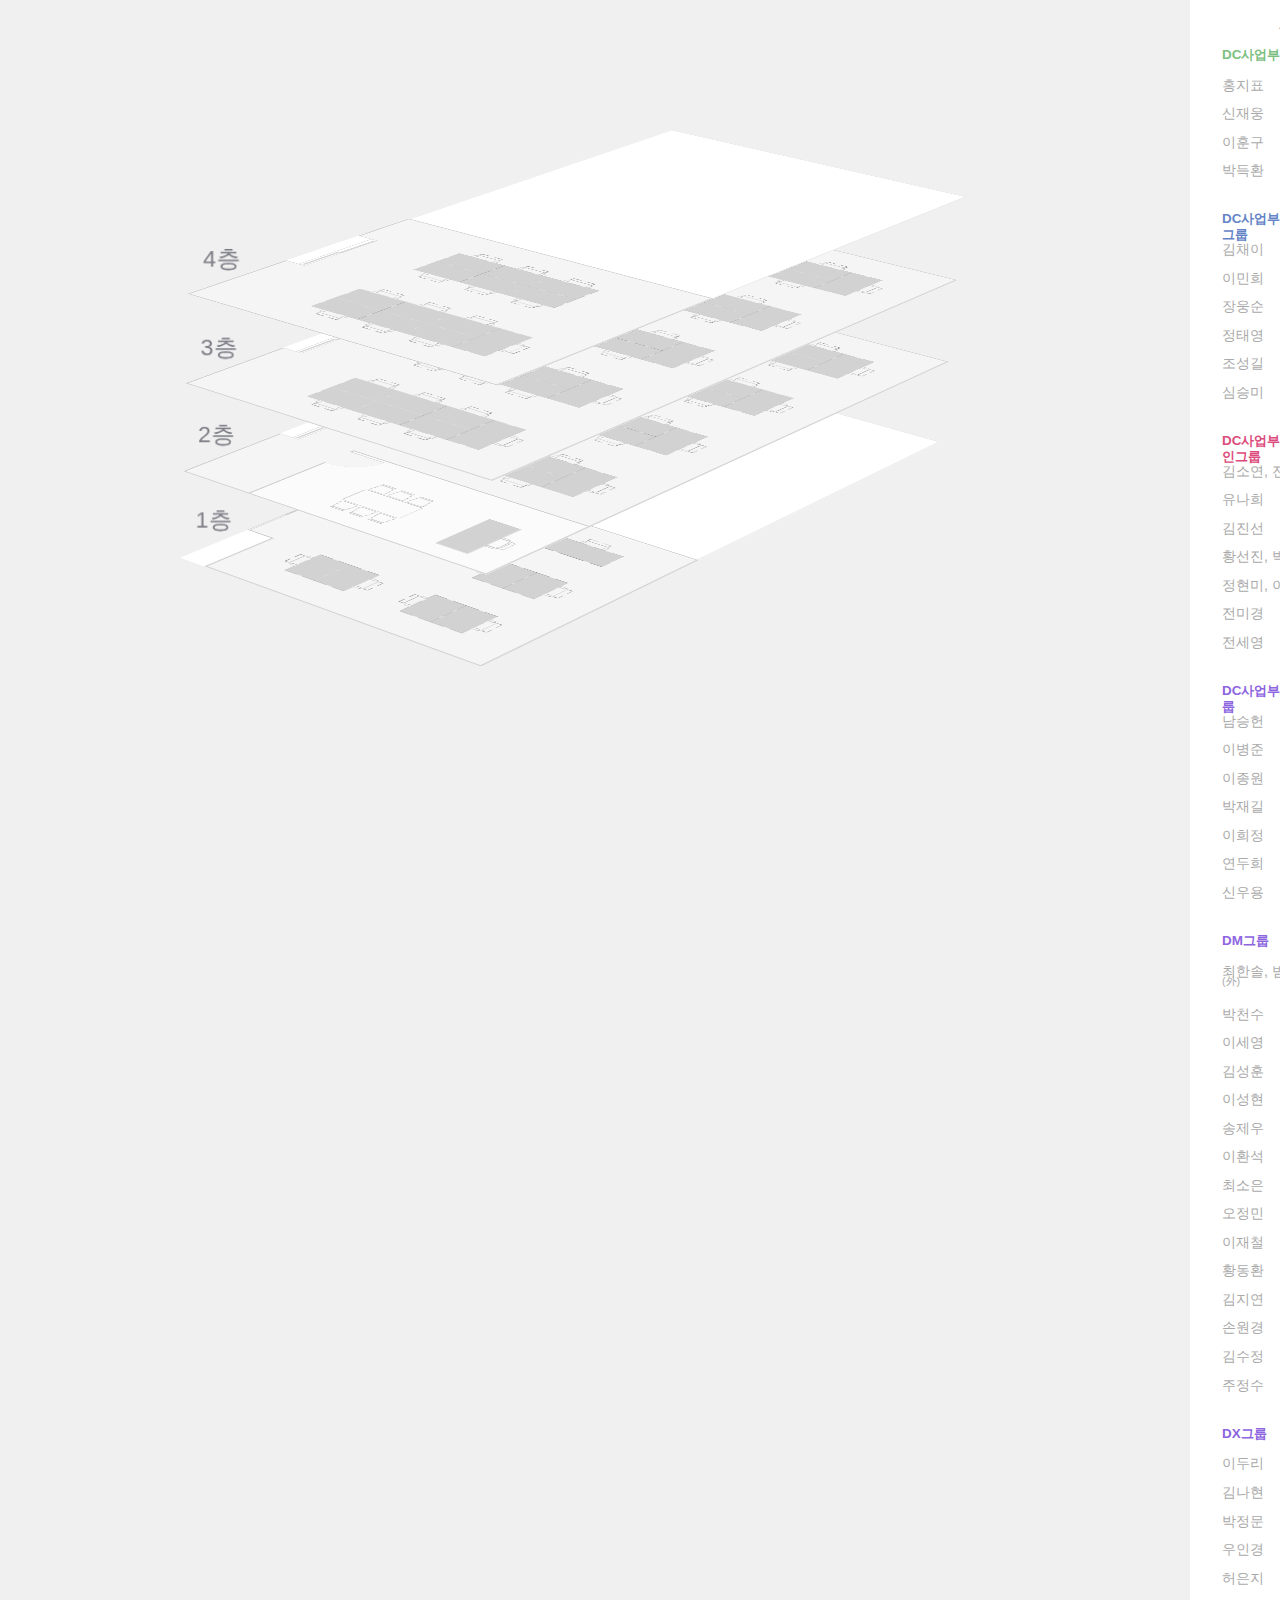
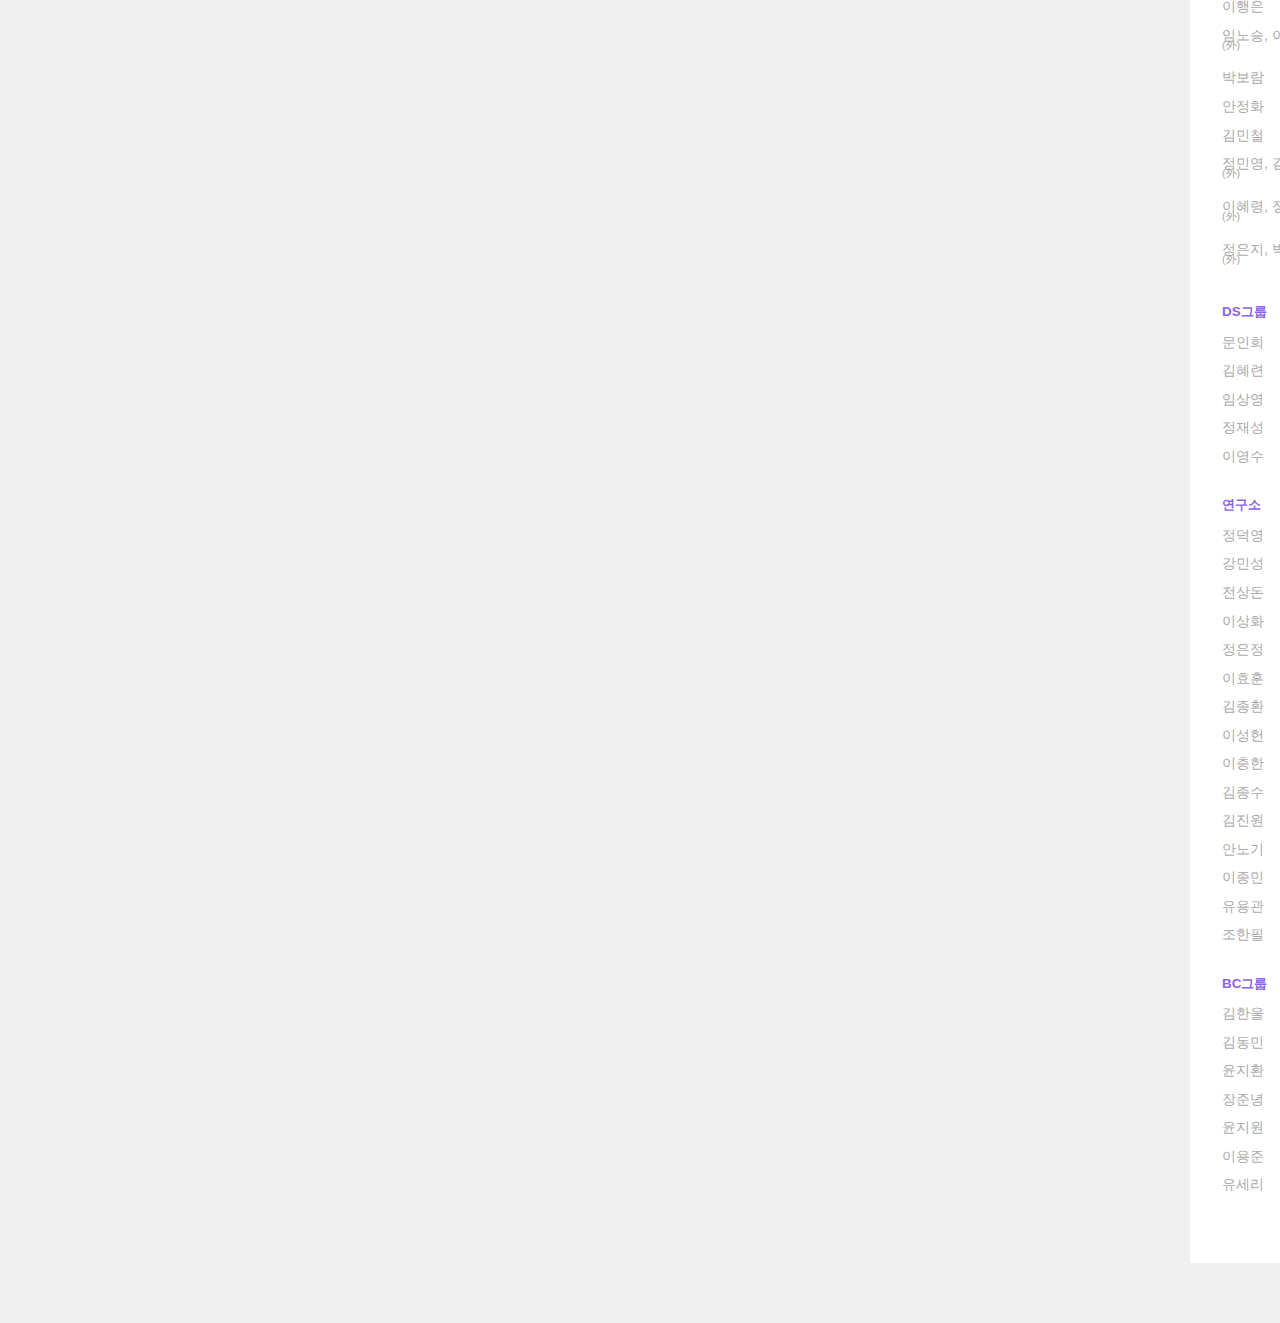
<file: index.html>
<!DOCTYPE html>
<html lang="ko" class="no-js">
	<head>
		<meta charset="utf-8" />
		<meta http-equiv="X-UA-Compatible" content="IE=edge">
		<meta name="viewport" content="width=device-width, initial-scale=1">
		<title>Pulip map</title>
		<meta name="description" content="An interactive 3D mall map concept with a search and pin indicators for every level. " />
		<meta name="keywords" content="mall map, 3d, css, javascript, pin, levels, floor map" />
		<meta name="author" content="Codrops" />
		<link rel="stylesheet" type="text/css" href="./css/normalize.css" />
		<link rel="stylesheet" type="text/css" href="./css/style.css" />
		<script src="./js/modernizr-custom.js"></script>
	</head>
	<body>
		<div class="pulipMap">
			<svg class="hidden">
				<defs>
					<symbol id="icon-pin" viewBox="0 0 200 300">
						<title>pin</title>
						<path d="M100,21.78A85,85,0,0,0,15.18,106.6c0,18.85,12.08,49.52,36.76,93.9,17.48,31.36,34.7,57.49,35.47,58.6L100,278.22l12.59-19.11c0.69-1.11,18-27.25,35.47-58.6,24.76-44.38,36.76-75.06,36.76-93.9A85,85,0,0,0,100,21.78Z" />
					</symbol>
					<symbol id="icon-search" viewBox="0 0 32 32">
						<title>search</title>
						<path class="path1" d="M26.819 24.917c0.262 0.262 0.262 0.688 0 0.951l-0.951 0.951c-0.263 0.262-0.688 0.262-0.951 0l-6.656-6.656c-0.072-0.072-0.12-0.158-0.153-0.248-1.365 0.998-3.041 1.593-4.862 1.593-4.562 0-8.261-3.699-8.261-8.261s3.699-8.261 8.261-8.261c4.562 0 8.261 3.699 8.261 8.261 0 1.821-0.595 3.497-1.593 4.862 0.091 0.032 0.176 0.080 0.248 0.153l6.656 6.656zM13.246 7.739c-3.041 0-5.508 2.466-5.508 5.508s2.466 5.508 5.508 5.508 5.508-2.466 5.508-5.508c0-3.041-2.466-5.508-5.508-5.508z"></path>
					</symbol>
					<symbol id="icon-stack" viewBox="0 0 32 32">
						<title>stack</title>
						<path class="path1" d="M29.143 11.071l-13.143-6.571-13.143 6.571 13.143 6.571 13.143-6.571zM16 6.681l8.781 4.39-8.781 4.39-8.781-4.39 8.781-4.39zM26.51 14.684l2.633 1.316-13.143 6.571-13.143-6.571 2.633-1.316 10.51 5.255zM26.51 19.612l2.633 1.316-13.143 6.571-13.143-6.571 2.633-1.316 10.51 5.255z"></path>
					</symbol>
					<symbol id="icon-cross" viewBox="0 0 24 24">
						<title>cross</title>
						<path class="path1" d="M18.016 5.125q0.369 0 0.614 0.245t0.245 0.614q0 0.363-0.248 0.611l-5.411 5.405 5.411 5.405q0.248 0.248 0.248 0.611 0 0.369-0.245 0.614t-0.614 0.245q-0.363 0-0.611-0.248l-5.405-5.411-5.405 5.411q-0.248 0.248-0.611 0.248-0.369 0-0.614-0.245t-0.245-0.614q0-0.363 0.248-0.611l5.411-5.405-5.411-5.405q-0.248-0.248-0.248-0.611 0-0.369 0.245-0.614t0.614-0.245q0.363 0 0.611 0.248l5.405 5.411 5.405-5.411q0.248-0.248 0.611-0.248z"></path>
					</symbol>
				</defs>
			</svg>
			<div class="contentBox">
				<!--
				data-space : 좌석좌표
				data-category : 부서
				data-level : 건물층
				-->
				<div class="mapWrap">
					<header class="codrops-header" style="display: none;">
						<div class="codrops-links">
							<a class="codrops-icon codrops-icon--prev" href="http://tympanus.net/Tutorials/AnimatedAnimals/" title="Previous Demo"><span>Previous Demo</span></a>
							<a class="codrops-icon codrops-icon--drop" href="http://tympanus.net/codrops/?p=26692" title="Back to the article"><span>Back to the Codrops article</span></a>
						</div>
						<h1>Interactive Mall Map</h1>
					</header>
					<div class="mall">
						<div class="levels">
							<div class="level level--1" aria-label="Level 1">
								<img src="./map1F_n.svg" alt="" class="map map--1" viewBox="0 0 1980 1080" width="100%" height="100%" preserveAspectRatio="xMidYMid meet">
								<div class="level__pins">
									<a class="pin pin--1-1" data-category="GZ" data-space="1.01" href="#" aria-label="김한울">
										<span class="pin__icon">
											<use xlink:href="#icon-pin"></use>
											<span>김한울</span>
											<span>1F-01</span>
										</span>
									</a>
									<a class="pin pin--1-2" data-category="GZ" data-space="1.02" href="#" aria-label="김동민">
										<span class="pin__icon">
											<use xlink:href="#icon-pin"></use>
											<span>김동민</span>
											<span>1F-02</span>
										</span>
									</a>
									<a class="pin pin--1-3" data-category="GZ" data-space="1.03" href="#" aria-label="윤지환">
										<span class="pin__icon">
											<use xlink:href="#icon-pin"></use>
											<span>윤지환</span>
											<span>1F-03</span>
										</span>
									</a>
									<a class="pin pin--1-4" data-category="GZ" data-space="1.04" href="#" aria-label="장준녕">
										<span class="pin__icon">
											<use xlink:href="#icon-pin"></use>
											<span>장준녕</span>
											<span>1F-04</span>
										</span>
									</a>
									<a class="pin pin--1-5" data-category="GZ" data-space="1.05" href="#" aria-label="윤지원">
										<span class="pin__icon">
											<use xlink:href="#icon-pin"></use>
											<span>윤지원</span>
											<span>1F-05</span>
										</span>
									</a>
									<a class="pin pin--1-6" data-category="GZ" data-space="1.06" href="#" aria-label="이용준">
										<span class="pin__icon">
											<use xlink:href="#icon-pin"></use>
											<span>이용준</span>
											<span>1F-06</span>
										</span>
									</a>
									<a class="pin pin--1-7" data-category="GZ" data-space="1.07" href="#" aria-label="유세리">
										<span class="pin__icon">
											<use xlink:href="#icon-pin"></use>
											<span>유세리</span>
											<span>1F-07</span>
										</span>
									</a>
								</div>
								<!-- /level__pins -->
							</div>
							<div class="level level--2" aria-label="Level 2">
								<img src="./map2F_n.svg" alt="" class="map map--2" viewBox="0 0 1980 1080" width="100%" height="100%" preserveAspectRatio="xMidYMid meet">
								<div class="level__pins">
									<a class="pin pin--2-1" data-category="0" data-space="2.01" href="#" aria-label="">
										<span class="pin__icon">
											<use xlink:href="#icon-pin"></use>
											<span></span>
											<span>2F-01</span>
										</span>
									</a>
									<a class="pin pin--2-2" data-category="G8" data-space="2.02" href="#" aria-label="이두리">
										<span class="pin__icon">
											<use xlink:href="#icon-pin"></use>
											<span>이두리</span>
											<span>2F-02</span>
										</span>
									</a>
									<a class="pin pin--2-3" data-category="G8" data-space="2.03" href="#" aria-label="김나현">
										<span class="pin__icon">
											<use xlink:href="#icon-pin"></use>
											<span>김나현</span>
											<span>2F-03</span>
										</span>
									</a>
									<a class="pin pin--2-4" data-category="G8" data-space="2.04" href="#" aria-label="박정문">
										<span class="pin__icon">
											<use xlink:href="#icon-pin"></use>
											<span>박정문</span>
											<span>2F-04</span>
										</span>
									</a>
									<a class="pin pin--2-5" data-category="G8" data-space="2.05" href="#" aria-label="우인경">
										<span class="pin__icon">
											<use xlink:href="#icon-pin"></use>
											<span>우인경</span>
											<span>2F-05</span>
										</span>
									</a>
									<a class="pin pin--2-6" data-category="G8" data-space="2.06" href="#" aria-label="허은지">
										<span class="pin__icon">
											<use xlink:href="#icon-pin"></use>
											<span>허은지</span>
											<span>2F-06</span>
										</span>
									</a>
									<a class="pin pin--2-7" data-category="G8" data-space="2.07" href="#" aria-label="이행은">
										<span class="pin__icon">
											<use xlink:href="#icon-pin"></use>
											<span>이행은</span>
											<span>2F-07</span>
										</span>
									</a>
									<a class="pin pin--2-8" data-category="G8" data-space="2.08" href="#" aria-label="임노승, 이민호(外)">
										<span class="pin__icon">
											<use xlink:href="#icon-pin"></use>
											<span>임노승<br>이민호<sup>(外)</sup></span>
											<span>2F-08</span>
										</span>
									</a>
									<a class="pin pin--2-9" data-category="G8" data-space="2.09" href="#" aria-label="박보람">
										<span class="pin__icon">
											<use xlink:href="#icon-pin"></use>
											<span>박보람</span>
											<span>2F-09</span>
										</span>
									</a>
									<a class="pin pin--2-10" data-category="G8" data-space="2.10" href="#" aria-label="안정화">
										<span class="pin__icon">
											<use xlink:href="#icon-pin"></use>
											<span>안정화</span>
											<span>2F-10</span>
										</span>
									</a>
									<a class="pin pin--2-11" data-category="G8" data-space="2.11" href="#" aria-label="김민철">
										<span class="pin__icon">
											<use xlink:href="#icon-pin"></use>
											<span>김민철</span>
											<span>2F-11</span>
										</span>
									</a>
									<a class="pin pin--2-12" data-category="G8" data-space="2.12" href="#" aria-label="정민영, 김지희(外)">
										<span class="pin__icon">
											<use xlink:href="#icon-pin"></use>
											<span>정민영<br>김지희<sup>(外)</sup></span>
											<span>2F-12</span>
										</span>
									</a>
									<a class="pin pin--2-13" data-category="G8" data-space="2.13" href="#" aria-label="이혜령, 정유진(外)">
										<span class="pin__icon">
											<use xlink:href="#icon-pin"></use>
											<span>이혜령<br>정유진<sup>(外)</sup></span>
											<span>2F-13</span>
										</span>
									</a>
									<a class="pin pin--2-14" data-category="G8" data-space="2.14" href="#" aria-label="정은지, 박혜경(外)">
										<span class="pin__icon">
											<use xlink:href="#icon-pin"></use>
											<span>정은지<br>박혜경<sup>(外)</sup></span>
											<span>2F-14</span>
										</span>
									</a>
									<a class="pin pin--2-15" data-category="G7" data-space="2.15" href="#" aria-label="최한솔, 범지훈(外)">
										<span class="pin__icon">
											<use xlink:href="#icon-pin"></use>
											<span>최한솔<br>범지훈<sup>(外)</sup></span>
											<span>2F-15</span>
										</span>
									</a>
									<a class="pin pin--2-16" data-category="G7" data-space="2.16" href="#" aria-label="황동환">
										<span class="pin__icon">
											<use xlink:href="#icon-pin"></use>
											<span>황동환</span>
											<span>2F-16</span>
										</span>
									</a>
									<a class="pin pin--2-17" data-category="G7" data-space="2.17" href="#" aria-label="김지연">
										<span class="pin__icon">
											<use xlink:href="#icon-pin"></use>
											<span>김지연</span>
											<span>2F-17</span>
										</span>
									</a>
									<a class="pin pin--2-18" data-category="G7" data-space="2.18" href="#" aria-label="박천수">
										<span class="pin__icon">
											<use xlink:href="#icon-pin"></use>
											<span>박천수</span>
											<span>2F-18</span>
										</span>
									</a>
									<a class="pin pin--2-19" data-category="G7" data-space="2.19" href="#" aria-label="손원경">
										<span class="pin__icon">
											<use xlink:href="#icon-pin"></use>
											<span>손원경</span>
											<span>2F-19</span>
										</span>
									</a>
									<a class="pin pin--2-20" data-category="G7" data-space="2.20" href="#" aria-label="김수정">
										<span class="pin__icon">
											<use xlink:href="#icon-pin"></use>
											<span>김수정</span>
											<span>2F-20</span>
										</span>
									</a>
									<a class="pin pin--2-21" data-category="G7" data-space="2.21" href="#" aria-label="주정수">
										<span class="pin__icon">
											<use xlink:href="#icon-pin"></use>
											<span>주정수</span>
											<span>2F-21</span>
										</span>
									</a>
									<a class="pin pin--2-22" data-category="G7" data-space="2.22" href="#" aria-label="이세영">
										<span class="pin__icon">
											<use xlink:href="#icon-pin"></use>
											<span>이세영</span>
											<span>2F-22</span>
										</span>
									</a>
									<a class="pin pin--2-23" data-category="G7" data-space="2.23" href="#" aria-label="김성훈">
										<span class="pin__icon">
											<use xlink:href="#icon-pin"></use>
											<span>김성훈</span>
											<span>2F-23</span>
										</span>
									</a>
									<a class="pin pin--2-24" data-category="G7" data-space="2.24" href="#" aria-label="이성현">
										<span class="pin__icon">
											<use xlink:href="#icon-pin"></use>
											<span>이성현</span>
											<span>2F-24</span>
										</span>
									</a>
									<a class="pin pin--2-25" data-category="G7" data-space="2.25" href="#" aria-label="송제우">
										<span class="pin__icon">
											<use xlink:href="#icon-pin"></use>
											<span>송제우</span>
											<span>2F-25</span>
										</span>
									</a>
									<a class="pin pin--2-26" data-category="G7" data-space="2.26" href="#" aria-label="이환석">
										<span class="pin__icon">
											<use xlink:href="#icon-pin"></use>
											<span>이환석</span>
											<span>2F-26</span>
										</span>
									</a>
									<a class="pin pin--2-27" data-category="G7" data-space="2.27" href="#" aria-label="최소은">
										<span class="pin__icon">
											<use xlink:href="#icon-pin"></use>
											<span>최소은</span>
											<span>2F-27</span>
										</span>
									</a>
									<a class="pin pin--2-28" data-category="G7" data-space="2.28" href="#" aria-label="오정민">
										<span class="pin__icon">
											<use xlink:href="#icon-pin"></use>
											<span>오정민</span>
											<span>2F-28</span>
										</span>
									</a>
								</div>
								<!-- /level__pins -->
							</div>
							<div class="level level--3" aria-label="Level 3">
								<img src="./map3F_n.svg" alt="" class="map map--3" viewBox="0 0 1980 1080" width="100%" height="100%" preserveAspectRatio="xMidYMid meet">
								<div class="level__pins">
									<a class="pin pin--3-1" data-category="G5" data-space="3.01" href="#" aria-label="남승헌">
										<span class="pin__icon">
											<use xlink:href="#icon-pin"></use>
											<span>남승헌</span>
											<span>3F-01</span>
										</span>
									</a>
									<a class="pin pin--3-2" data-category="G5" data-space="3.02" href="#" aria-label="이병준">
										<span class="pin__icon">
											<use xlink:href="#icon-pin"></use>
											<span>이병준</span>
											<span>3F-02</span>
										</span>
									</a>
									<a class="pin pin--3-3" data-category="G5" data-space="3.03" href="#" aria-label="이종원">
										<span class="pin__icon">
											<use xlink:href="#icon-pin"></use>
											<span>이종원</span>
											<span>3F-03</span>
										</span>
									</a>
									<a class="pin pin--3-4" data-category="G5" data-space="3.04" href="#" aria-label="박재길">
										<span class="pin__icon">
											<use xlink:href="#icon-pin"></use>
											<span>박재길</span>
											<span>3F-04</span>
										</span>
									</a>
									<a class="pin pin--3-5" data-category="G5" data-space="3.05" href="#" aria-label="이희정">
										<span class="pin__icon">
											<use xlink:href="#icon-pin"></use>
											<span>이희정</span>
											<span>3F-05</span>
										</span>
									</a>
									<a class="pin pin--3-6" data-category="G5" data-space="3.06" href="#" aria-label="연두희">
										<span class="pin__icon">
											<use xlink:href="#icon-pin"></use>
											<span>연두희</span>
											<span>3F-06</span>
										</span>
									</a>
									<a class="pin pin--3-7" data-category="G5" data-space="3.07" href="#" aria-label="신우용">
										<span class="pin__icon">
											<use xlink:href="#icon-pin"></use>
											<span>신우용</span>
											<span>3F-07</span>
										</span>
									</a>
									<a class="pin pin--3-8" data-category="G3" data-space="3.08" href="#" aria-label="김채이">
										<span class="pin__icon">
											<use xlink:href="#icon-pin"></use>
											<span>김채이</span>
											<span>3F-08</span>
										</span>
									</a>
									<a class="pin pin--3-9" data-category="G3" data-space="3.09" href="#" aria-label="이민희">
										<span class="pin__icon">
											<use xlink:href="#icon-pin"></use>
											<span>이민희</span>
											<span>3F-09</span>
										</span>
									</a>
									<a class="pin pin--3-10" data-category="G3" data-space="3.10" href="#" aria-label="장웅순">
										<span class="pin__icon">
											<use xlink:href="#icon-pin"></use>
											<span>장웅순</span>
											<span>3F-10</span>
										</span>
									</a>
									<a class="pin pin--3-11" data-category="G3" data-space="3.11" href="#" aria-label="정태영">
										<span class="pin__icon">
											<use xlink:href="#icon-pin"></use>
											<span>정태영</span>
											<span>3F-11</span>
										</span>
									</a>
									<a class="pin pin--3-12" data-category="G4" data-space="3.12" href="#" aria-label="김소연, 전영준">
										<span class="pin__icon">
											<use xlink:href="#icon-pin"></use>
											<span>김소연<br>전영준</span>
											<span>3F-12</span>
										</span>
									</a>
									<a class="pin pin--3-13" data-category="G3" data-space="3.13" href="#" aria-label="조성길">
										<span class="pin__icon">
											<use xlink:href="#icon-pin"></use>
											<span>조성길</span>
											<span>3F-13</span>
										</span>
									</a>
									<a class="pin pin--3-14" data-category="G3" data-space="3.14" href="#" aria-label="심승미">
										<span class="pin__icon">
											<use xlink:href="#icon-pin"></use>
											<span>심승미</span>
											<span>3F-14</span>
										</span>
									</a>
									<a class="pin pin--3-15" data-category="G4" data-space="3.15" href="#" aria-label="유나희">
										<span class="pin__icon">
											<use xlink:href="#icon-pin"></use>
											<span>유나희</span>
											<span>3F-15</span>
										</span>
									</a>
									<a class="pin pin--3-16" data-category="G4" data-space="3.16" href="#" aria-label="김진선">
										<span class="pin__icon">
											<use xlink:href="#icon-pin"></use>
											<span>김진선</span>
											<span>3F-16</span>
										</span>
									</a>
									<a class="pin pin--3-17" data-category="G4" data-space="3.17" href="#" aria-label="황선진, 박은경">
										<span class="pin__icon">
											<use xlink:href="#icon-pin"></use>
											<span>황선진<br>박은경</span>
											<span>3F-17</span>
										</span>
									</a>
									<a class="pin pin--3-18" data-category="G5" data-space="3.18" href="#" aria-label="이훈구">
										<span class="pin__icon">
											<use xlink:href="#icon-pin"></use>
											<span>이훈구</span>
											<span>3F-18</span>
										</span>
									</a>
									<a class="pin pin--3-19" data-category="G4" data-space="3.19" href="#" aria-label="정현미, 이강욱">
										<span class="pin__icon">
											<use xlink:href="#icon-pin"></use>
											<span>정현미<br>이강욱</span>
											<span>3F-19</span>
										</span>
									</a>
									<a class="pin pin--3-20" data-category="G4" data-space="3.20" href="#" aria-label="전미경">
										<span class="pin__icon">
											<use xlink:href="#icon-pin"></use>
											<span>전미경</span>
											<span>3F-20</span>
										</span>
									</a>
									<a class="pin pin--3-21" data-category="G4" data-space="3.21" href="#" aria-label="전세영">
										<span class="pin__icon">
											<use xlink:href="#icon-pin"></use>
											<span>전세영</span>
											<span>3F-21</span>
										</span>
									</a>
									<a class="pin pin--3-22" data-category="0" data-space="3.22" href="#" aria-label="">
										<span class="pin__icon">
											<use xlink:href="#icon-pin"></use>
											<span></span>
											<span>3F-22</span>
										</span>
									</a>
									<a class="pin pin--3-23" data-category="G1" data-space="3.23" href="#" aria-label="신재웅">
										<span class="pin__icon">
											<use xlink:href="#icon-pin"></use>
											<span>신재웅</span>
											<span>3F-23</span>
										</span>
									</a>
									<a class="pin pin--3-24" data-category="G1" data-space="3.24" href="#" aria-label="홍지표">
										<span class="pin__icon">
											<use xlink:href="#icon-pin"></use>
											<span>홍지표</span>
											<span>3F-24</span>
										</span>
									</a>
									<a class="pin pin--3-25" data-category="G1" data-space="3.25" href="#" aria-label="박득환">
										<span class="pin__icon">
											<use xlink:href="#icon-pin"></use>
											<span>박득환</span>
											<span>3F-25</span>
										</span>
									</a>
									<a class="pin pin--3-26" data-category="G9" data-space="3.26" href="#" aria-label="문인희">
										<span class="pin__icon">
											<use xlink:href="#icon-pin"></use>
											<span>문인희</span>
											<span>3F-26</span>
										</span>
									</a>
									<a class="pin pin--3-27" data-category="G9" data-space="3.27" href="#" aria-label="김혜련">
										<span class="pin__icon">
											<use xlink:href="#icon-pin"></use>
											<span>김혜련</span>
											<span>3F-27</span>
										</span>
									</a>
									<a class="pin pin--3-28" data-category="0" data-space="3.28" href="#" aria-label="">
										<span class="pin__icon">
											<use xlink:href="#icon-pin"></use>
											<span></span>
											<span>3F-28</span>
										</span>
									</a>
									<a class="pin pin--3-29" data-category="G5" data-space="3.29" href="#" aria-label="이재철(外)">
										<span class="pin__icon">
											<use xlink:href="#icon-pin"></use>
											<span>이재철<sup>(外)</sup></span>
											<span>3F-29</span>
										</span>
									</a>
									<a class="pin pin--3-30" data-category="G9" data-space="3.30" href="#" aria-label="임상영">
										<span class="pin__icon">
											<use xlink:href="#icon-pin"></use>
											<span>임상영</span>
											<span>3F-30</span>
										</span>
									</a>
									<a class="pin pin--3-31" data-category="G9" data-space="3.31" href="#" aria-label="정재성">
										<span class="pin__icon">
											<use xlink:href="#icon-pin"></use>
											<span>정재성</span>
											<span>3F-31</span>
										</span>
									</a>
									<a class="pin pin--3-32" data-category="G9" data-space="3.32" href="#" aria-label="이영수">
										<span class="pin__icon">
											<use xlink:href="#icon-pin"></use>
											<span>이영수</span>
											<span>3F-32</span>
										</span>
									</a>
									<a class="pin pin--3-33" data-category="GT" data-space="3.33" href="#" aria-label="김종수">
										<span class="pin__icon">
											<use xlink:href="#icon-pin"></use>
											<span>김종수</span>
											<span>3F-33</span>
										</span>
									</a>
									<a class="pin pin--3-34" data-category="GT" data-space="3.34" href="#" aria-label="김진원">
										<span class="pin__icon">
											<use xlink:href="#icon-pin"></use>
											<span>김진원</span>
											<span>3F-34</span>
										</span>
									</a>
									<a class="pin pin--3-35" data-category="GT" data-space="3.35" href="#" aria-label="정은정">
										<span class="pin__icon">
											<use xlink:href="#icon-pin"></use>
											<span>정은정</span>
											<span>3F-35</span>
										</span>
									</a>
								</div>
								<!-- /level__pins -->
							</div>
							<div class="level level--4" aria-label="Level 4">
								<img src="./map4F_n.svg" alt="" class="map map--4" viewBox="0 0 1980 1080" width="100%" height="100%" preserveAspectRatio="xMidYMid meet">
								<div class="level__pins">
									<a class="pin pin--4-1" data-category="GT" data-space="4.01" href="#" aria-label="이효훈">
										<span class="pin__icon">
											<use xlink:href="#icon-pin"></use>
											<span>이효훈</span>
											<span>4F-01</span>
										</span>
									</a>
									<a class="pin pin--4-2" data-category="GT" data-space="4.02" href="#" aria-label="김종환">
										<span class="pin__icon">
											<use xlink:href="#icon-pin"></use>
											<span>김종환</span>
											<span>4F-02</span>
										</span>
									</a>
									<a class="pin pin--4-3" data-category="GT" data-space="4.03" href="#" aria-label="이충한">
										<span class="pin__icon">
											<use xlink:href="#icon-pin"></use>
											<span>이충한</span>
											<span>4F-03</span>
										</span>
									</a>
									<a class="pin pin--4-4" data-category="GT" data-space="4.04" href="#" aria-label="이성헌">
										<span class="pin__icon">
											<use xlink:href="#icon-pin"></use>
											<span>이성헌</span>
											<span>4F-04</span>
										</span>
									</a>
									<a class="pin pin--4-5" data-category="GT" data-space="4.05" href="#" aria-label="안노기">
										<span class="pin__icon">
											<use xlink:href="#icon-pin"></use>
											<span>안노기</span>
											<span>4F-05</span>
										</span>
									</a>
									<a class="pin pin--4-6" data-category="GT" data-space="4.06" href="#" aria-label="이종민">
										<span class="pin__icon">
											<use xlink:href="#icon-pin"></use>
											<span>이종민</span>
											<span>4F-06</span>
										</span>
									</a>
									<a class="pin pin--4-7" data-category="GT" data-space="4.07" href="#" aria-label="유용관">
										<span class="pin__icon">
											<use xlink:href="#icon-pin"></use>
											<span>유용관</span>
											<span>4F-07</span>
										</span>
									</a>
									<a class="pin pin--4-8" data-category="0" data-space="4.08" href="#" aria-label="">
										<span class="pin__icon">
											<use xlink:href="#icon-pin"></use>
											<span></span>
											<span>4F-08</span>
										</span>
									</a>
									<a class="pin pin--4-9" data-category="GT" data-space="4.09" href="#" aria-label="정덕영">
										<span class="pin__icon">
											<use xlink:href="#icon-pin"></use>
											<span>정덕영</span>
											<span>4F-09</span>
										</span>
									</a>
									<a class="pin pin--4-10" data-category="GT" data-space="4.10" href="#" aria-label="강민성">
										<span class="pin__icon">
											<use xlink:href="#icon-pin"></use>
											<span>강민성</span>
											<span>4F-10</span>
										</span>
									</a>
									<a class="pin pin--4-11" data-category="GT" data-space="4.11" href="#" aria-label="전상돈">
										<span class="pin__icon">
											<use xlink:href="#icon-pin"></use>
											<span>전상돈</span>
											<span>4F-11</span>
										</span>
									</a>
									<a class="pin pin--4-12" data-category="GT" data-space="4.12" href="#" aria-label="이상화">
										<span class="pin__icon">
											<use xlink:href="#icon-pin"></use>
											<span>이상화</span>
											<span>4F-12</span>
										</span>
									</a>
									<a class="pin pin--4-13" data-category="GT" data-space="4.13" href="#" aria-label="조한필">
										<span class="pin__icon">
											<use xlink:href="#icon-pin"></use>
											<span>조한필</span>
											<span>4F-13</span>
										</span>
									</a>
								</div>
								<!-- /level__pins -->
							</div>
						</div>
						<!-- /levels -->
					</div>
					<!-- /mall -->
					<button class="boxbutton boxbutton--dark open-search" aria-label="Show search"><svg class="icon icon--search"><use xlink:href="#icon-search"></use></svg></button>
					<nav class="mallnav mallnav--hidden">
						<button class="boxbutton mallnav__button--up" aria-label="Go up" style="display: none"><svg class="icon icon--angle-down"><use xlink:href="#icon-angle-up"></use></svg></button>
						<button class="boxbutton boxbutton--dark mallnav__button--all-levels" aria-label="Back to all levels"><svg class="icon icon--stack"><use xlink:href="#icon-stack"></use></svg></button>
						<button class="boxbutton boxbutton--dark mallnav__button—floor" aria-label="Back to all levels">4층</button>
						<button class="boxbutton boxbutton--dark mallnav__button—floor" aria-label="Back to all levels">3층</button>
						<button class="boxbutton boxbutton--dark mallnav__button—floor" aria-label="Back to all levels">2층</button>
						<button class="boxbutton boxbutton--dark mallnav__button—floor" aria-label="Back to all levels">1층</button>
						<button class="boxbutton mallnav__button--down" aria-label="Go down" style="display: none"><svg class="icon icon--angle-down"><use xlink:href="#icon-angle-down"></use></svg></button>
					</nav>
					<div class="content">
						<div class="content__item" data-space="1.01" data-category="GZ">
							<h3 class="content__item-title">김한울</h3>
							<div class="content__item-details">
								<p class="content__meta">
									<span class="content__meta-item"><strong>부서:</strong>연구소</span>
									<span class="content__meta-item"><strong>휴대폰:</strong>010-0000-0000</span>
									<span class="content__meta-item"><strong>이메일:</strong>pulip@pulipinc.com</span>
								</p>
							</div>
						</div>
						<div class="content__item" data-space="1.02" data-category="GZ">
							<h3 class="content__item-title">김동민</h3>
							<div class="content__item-details">
								<p class="content__meta">
									<span class="content__meta-item"><strong>부서:</strong>연구소</span>
									<span class="content__meta-item"><strong>휴대폰:</strong>010-0000-0000</span>
									<span class="content__meta-item"><strong>이메일:</strong>pulip@pulipinc.com</span>
								</p>
							</div>
						</div>
						<div class="content__item" data-space="1.03" data-category="GZ">
							<h3 class="content__item-title">윤지환</h3>
							<div class="content__item-details">
								<p class="content__meta">
									<span class="content__meta-item"><strong>부서:</strong>연구소</span>
									<span class="content__meta-item"><strong>휴대폰:</strong>010-0000-0000</span>
									<span class="content__meta-item"><strong>이메일:</strong>pulip@pulipinc.com</span>
								</p>
							</div>
						</div>
						<div class="content__item" data-space="1.04" data-category="GZ">
							<h3 class="content__item-title">장준녕</h3>
							<div class="content__item-details">
								<p class="content__meta">
									<span class="content__meta-item"><strong>부서:</strong>연구소</span>
									<span class="content__meta-item"><strong>휴대폰:</strong>010-0000-0000</span>
									<span class="content__meta-item"><strong>이메일:</strong>pulip@pulipinc.com</span>
								</p>
							</div>
						</div>
						<div class="content__item" data-space="1.05" data-category="GZ">
							<h3 class="content__item-title">윤지원</h3>
							<div class="content__item-details">
								<p class="content__meta">
									<span class="content__meta-item"><strong>부서:</strong>연구소</span>
									<span class="content__meta-item"><strong>휴대폰:</strong>010-0000-0000</span>
									<span class="content__meta-item"><strong>이메일:</strong>pulip@pulipinc.com</span>
								</p>
							</div>
						</div>
						<div class="content__item" data-space="1.06" data-category="GZ">
							<h3 class="content__item-title">이용준</h3>
							<div class="content__item-details">
								<p class="content__meta">
									<span class="content__meta-item"><strong>부서:</strong>연구소</span>
									<span class="content__meta-item"><strong>휴대폰:</strong>010-0000-0000</span>
									<span class="content__meta-item"><strong>이메일:</strong>pulip@pulipinc.com</span>
								</p>
							</div>
						</div>
						<div class="content__item" data-space="1.07" data-category="GZ">
							<h3 class="content__item-title">유세리</h3>
							<div class="content__item-details">
								<p class="content__meta">
									<span class="content__meta-item"><strong>부서:</strong>연구소</span>
									<span class="content__meta-item"><strong>휴대폰:</strong>010-0000-0000</span>
									<span class="content__meta-item"><strong>이메일:</strong>pulip@pulipinc.com</span>
								</p>
							</div>
						</div>
						<div class="content__item" data-space="2.01" data-category="0">
							<h3 class="content__item-title"></h3>
							<div class="content__item-details">
								<p class="content__meta">
									<span class="content__meta-item"><strong>부서:</strong>연구소</span>
									<span class="content__meta-item"><strong>휴대폰:</strong>010-0000-0000</span>
									<span class="content__meta-item"><strong>이메일:</strong>pulip@pulipinc.com</span>
								</p>
							</div>
						</div>
						<div class="content__item" data-space="2.02" data-category="G8">
							<h3 class="content__item-title">이두리</h3>
							<div class="content__item-details">
								<p class="content__meta">
									<span class="content__meta-item"><strong>부서:</strong>연구소</span>
									<span class="content__meta-item"><strong>휴대폰:</strong>010-0000-0000</span>
									<span class="content__meta-item"><strong>이메일:</strong>pulip@pulipinc.com</span>
								</p>
							</div>
						</div>
						<div class="content__item" data-space="2.03" data-category="G8">
							<h3 class="content__item-title">김나현</h3>
							<div class="content__item-details">
								<p class="content__meta">
									<span class="content__meta-item"><strong>부서:</strong>연구소</span>
									<span class="content__meta-item"><strong>휴대폰:</strong>010-0000-0000</span>
									<span class="content__meta-item"><strong>이메일:</strong>pulip@pulipinc.com</span>
								</p>
							</div>
						</div>
						<div class="content__item" data-space="2.04" data-category="G8">
							<h3 class="content__item-title">박정문</h3>
							<div class="content__item-details">
								<p class="content__meta">
									<span class="content__meta-item"><strong>부서:</strong>연구소</span>
									<span class="content__meta-item"><strong>휴대폰:</strong>010-0000-0000</span>
									<span class="content__meta-item"><strong>이메일:</strong>pulip@pulipinc.com</span>
								</p>
							</div>
						</div>
						<div class="content__item" data-space="2.05" data-category="G8">
							<h3 class="content__item-title">우인경</h3>
							<div class="content__item-details">
								<p class="content__meta">
									<span class="content__meta-item"><strong>부서:</strong>연구소</span>
									<span class="content__meta-item"><strong>휴대폰:</strong>010-0000-0000</span>
									<span class="content__meta-item"><strong>이메일:</strong>pulip@pulipinc.com</span>
								</p>
							</div>
						</div>
						<div class="content__item" data-space="2.06" data-category="G8">
							<h3 class="content__item-title">허은지</h3>
							<div class="content__item-details">
								<p class="content__meta">
									<span class="content__meta-item"><strong>부서:</strong>연구소</span>
									<span class="content__meta-item"><strong>휴대폰:</strong>010-0000-0000</span>
									<span class="content__meta-item"><strong>이메일:</strong>pulip@pulipinc.com</span>
								</p>
							</div>
						</div>
						<div class="content__item" data-space="2.07" data-category="G8">
							<h3 class="content__item-title">이행은</h3>
							<div class="content__item-details">
								<p class="content__meta">
									<span class="content__meta-item"><strong>부서:</strong>연구소</span>
									<span class="content__meta-item"><strong>휴대폰:</strong>010-0000-0000</span>
									<span class="content__meta-item"><strong>이메일:</strong>pulip@pulipinc.com</span>
								</p>
							</div>
						</div>
						<div class="content__item" data-space="2.08" data-category="G8">
							<h3 class="content__item-title">임노승<br>이민호<sup>(外)</sup></h3>
							<div class="content__item-details">
								<p class="content__meta">
									<span class="content__meta-item"><strong>부서:</strong>연구소</span>
									<span class="content__meta-item"><strong>휴대폰:</strong>010-0000-0000</span>
									<span class="content__meta-item"><strong>이메일:</strong>pulip@pulipinc.com</span>
								</p>
							</div>
						</div>
						<div class="content__item" data-space="2.09" data-category="G8">
							<h3 class="content__item-title">박보람</h3>
							<div class="content__item-details">
								<p class="content__meta">
									<span class="content__meta-item"><strong>부서:</strong>연구소</span>
									<span class="content__meta-item"><strong>휴대폰:</strong>010-0000-0000</span>
									<span class="content__meta-item"><strong>이메일:</strong>pulip@pulipinc.com</span>
								</p>
							</div>
						</div>
						<div class="content__item" data-space="2.10" data-category="G8">
							<h3 class="content__item-title">안정화</h3>
							<div class="content__item-details">
								<p class="content__meta">
									<span class="content__meta-item"><strong>부서:</strong>연구소</span>
									<span class="content__meta-item"><strong>휴대폰:</strong>010-0000-0000</span>
									<span class="content__meta-item"><strong>이메일:</strong>pulip@pulipinc.com</span>
								</p>
							</div>
						</div>
						<div class="content__item" data-space="2.11" data-category="G8">
							<h3 class="content__item-title">김민철</h3>
							<div class="content__item-details">
								<p class="content__meta">
									<span class="content__meta-item"><strong>부서:</strong>연구소</span>
									<span class="content__meta-item"><strong>휴대폰:</strong>010-0000-0000</span>
									<span class="content__meta-item"><strong>이메일:</strong>pulip@pulipinc.com</span>
								</p>
							</div>
						</div>
						<div class="content__item" data-space="2.12" data-category="G8">
							<h3 class="content__item-title">정민영<br>김지희<sup>(外)</sup></h3>
							<div class="content__item-details">
								<p class="content__meta">
									<span class="content__meta-item"><strong>부서:</strong>연구소</span>
									<span class="content__meta-item"><strong>휴대폰:</strong>010-0000-0000</span>
									<span class="content__meta-item"><strong>이메일:</strong>pulip@pulipinc.com</span>
								</p>
							</div>
						</div>
						<div class="content__item" data-space="2.13" data-category="G8">
							<h3 class="content__item-title">이혜령<br>정유진<sup>(外)</sup></h3>
							<div class="content__item-details">
								<p class="content__meta">
									<span class="content__meta-item"><strong>부서:</strong>연구소</span>
									<span class="content__meta-item"><strong>휴대폰:</strong>010-0000-0000</span>
									<span class="content__meta-item"><strong>이메일:</strong>pulip@pulipinc.com</span>
								</p>
							</div>
						</div>
						<div class="content__item" data-space="2.14" data-category="G8">
							<h3 class="content__item-title">정은지<br>박혜경<sup>(外)</sup></h3>
							<div class="content__item-details">
								<p class="content__meta">
									<span class="content__meta-item"><strong>부서:</strong>연구소</span>
									<span class="content__meta-item"><strong>휴대폰:</strong>010-0000-0000</span>
									<span class="content__meta-item"><strong>이메일:</strong>pulip@pulipinc.com</span>
								</p>
							</div>
						</div>
						<div class="content__item" data-space="2.15" data-category="G7">
							<h3 class="content__item-title">최한솔<br>범지훈<sup>(外)</sup></h3>
							<div class="content__item-details">
								<p class="content__meta">
									<span class="content__meta-item"><strong>부서:</strong>연구소</span>
									<span class="content__meta-item"><strong>휴대폰:</strong>010-0000-0000</span>
									<span class="content__meta-item"><strong>이메일:</strong>pulip@pulipinc.com</span>
								</p>
							</div>
						</div>
						<div class="content__item" data-space="2.16" data-category="G7">
							<h3 class="content__item-title">황동환</h3>
							<div class="content__item-details">
								<p class="content__meta">
									<span class="content__meta-item"><strong>부서:</strong>연구소</span>
									<span class="content__meta-item"><strong>휴대폰:</strong>010-0000-0000</span>
									<span class="content__meta-item"><strong>이메일:</strong>pulip@pulipinc.com</span>
								</p>
							</div>
						</div>
						<div class="content__item" data-space="2.17" data-category="G7">
							<h3 class="content__item-title">김지연</h3>
							<div class="content__item-details">
								<p class="content__meta">
									<span class="content__meta-item"><strong>부서:</strong>연구소</span>
									<span class="content__meta-item"><strong>휴대폰:</strong>010-0000-0000</span>
									<span class="content__meta-item"><strong>이메일:</strong>pulip@pulipinc.com</span>
								</p>
							</div>
						</div>
						<div class="content__item" data-space="2.18" data-category="G7">
							<h3 class="content__item-title">박천수</h3>
							<div class="content__item-details">
								<p class="content__meta">
									<span class="content__meta-item"><strong>부서:</strong>연구소</span>
									<span class="content__meta-item"><strong>휴대폰:</strong>010-0000-0000</span>
									<span class="content__meta-item"><strong>이메일:</strong>pulip@pulipinc.com</span>
								</p>
							</div>
						</div>
						<div class="content__item" data-space="2.19" data-category="G7">
							<h3 class="content__item-title">손원경</h3>
							<div class="content__item-details">
								<p class="content__meta">
									<span class="content__meta-item"><strong>부서:</strong>연구소</span>
									<span class="content__meta-item"><strong>휴대폰:</strong>010-0000-0000</span>
									<span class="content__meta-item"><strong>이메일:</strong>pulip@pulipinc.com</span>
								</p>
							</div>
						</div>
						<div class="content__item" data-space="2.20" data-category="G7">
							<h3 class="content__item-title">김수정</h3>
							<div class="content__item-details">
								<p class="content__meta">
									<span class="content__meta-item"><strong>부서:</strong>연구소</span>
									<span class="content__meta-item"><strong>휴대폰:</strong>010-0000-0000</span>
									<span class="content__meta-item"><strong>이메일:</strong>pulip@pulipinc.com</span>
								</p>
							</div>
						</div>
						<div class="content__item" data-space="2.21" data-category="G7">
							<h3 class="content__item-title">주정수</h3>
							<div class="content__item-details">
								<p class="content__meta">
									<span class="content__meta-item"><strong>부서:</strong>연구소</span>
									<span class="content__meta-item"><strong>휴대폰:</strong>010-0000-0000</span>
									<span class="content__meta-item"><strong>이메일:</strong>pulip@pulipinc.com</span>
								</p>
							</div>
						</div>
						<div class="content__item" data-space="2.22" data-category="G7">
							<h3 class="content__item-title">이세영</h3>
							<div class="content__item-details">
								<p class="content__meta">
									<span class="content__meta-item"><strong>부서:</strong>연구소</span>
									<span class="content__meta-item"><strong>휴대폰:</strong>010-0000-0000</span>
									<span class="content__meta-item"><strong>이메일:</strong>pulip@pulipinc.com</span>
								</p>
							</div>
						</div>
						<div class="content__item" data-space="2.23" data-category="G7">
							<h3 class="content__item-title">김성훈</h3>
							<div class="content__item-details">
								<p class="content__meta">
									<span class="content__meta-item"><strong>부서:</strong>연구소</span>
									<span class="content__meta-item"><strong>휴대폰:</strong>010-0000-0000</span>
									<span class="content__meta-item"><strong>이메일:</strong>pulip@pulipinc.com</span>
								</p>
							</div>
						</div>
						<div class="content__item" data-space="2.24" data-category="G7">
							<h3 class="content__item-title">이성현</h3>
							<div class="content__item-details">
								<p class="content__meta">
									<span class="content__meta-item"><strong>부서:</strong>연구소</span>
									<span class="content__meta-item"><strong>휴대폰:</strong>010-0000-0000</span>
									<span class="content__meta-item"><strong>이메일:</strong>pulip@pulipinc.com</span>
								</p>
							</div>
						</div>
						<div class="content__item" data-space="2.25" data-category="G7">
							<h3 class="content__item-title">송제우</h3>
							<div class="content__item-details">
								<p class="content__meta">
									<span class="content__meta-item"><strong>부서:</strong>연구소</span>
									<span class="content__meta-item"><strong>휴대폰:</strong>010-0000-0000</span>
									<span class="content__meta-item"><strong>이메일:</strong>pulip@pulipinc.com</span>
								</p>
							</div>
						</div>
						<div class="content__item" data-space="2.26" data-category="G4">
							<h3 class="content__item-title">이환석</h3>
							<div class="content__item-details">
								<p class="content__meta">
									<span class="content__meta-item"><strong>부서:</strong>연구소</span>
									<span class="content__meta-item"><strong>휴대폰:</strong>010-0000-0000</span>
									<span class="content__meta-item"><strong>이메일:</strong>pulip@pulipinc.com</span>
								</p>
							</div>
						</div>
						<div class="content__item" data-space="2.27" data-category="G7">
							<h3 class="content__item-title">최소은</h3>
							<div class="content__item-details">
								<p class="content__meta">
									<span class="content__meta-item"><strong>부서:</strong>연구소</span>
									<span class="content__meta-item"><strong>휴대폰:</strong>010-0000-0000</span>
									<span class="content__meta-item"><strong>이메일:</strong>pulip@pulipinc.com</span>
								</p>
							</div>
						</div>
						<div class="content__item" data-space="2.28" data-category="G7">
							<h3 class="content__item-title">오정민</h3>
							<div class="content__item-details">
								<p class="content__meta">
									<span class="content__meta-item"><strong>부서:</strong>연구소</span>
									<span class="content__meta-item"><strong>휴대폰:</strong>010-0000-0000</span>
									<span class="content__meta-item"><strong>이메일:</strong>pulip@pulipinc.com</span>
								</p>
							</div>
						</div>
						<div class="content__item" data-space="3.01" data-category="G5">
							<h3 class="content__item-title">남승헌</h3>
							<div class="content__item-details">
								<p class="content__meta">
									<span class="content__meta-item"><strong>부서:</strong>연구소</span>
									<span class="content__meta-item"><strong>휴대폰:</strong>010-0000-0000</span>
									<span class="content__meta-item"><strong>이메일:</strong>pulip@pulipinc.com</span>
								</p>
							</div>
						</div>
						<div class="content__item" data-space="3.02" data-category="G5">
							<h3 class="content__item-title">이병준</h3>
							<div class="content__item-details">
								<p class="content__meta">
									<span class="content__meta-item"><strong>부서:</strong>연구소</span>
									<span class="content__meta-item"><strong>휴대폰:</strong>010-0000-0000</span>
									<span class="content__meta-item"><strong>이메일:</strong>pulip@pulipinc.com</span>
								</p>
							</div>
						</div>
						<div class="content__item" data-space="3.03" data-category="G5">
							<h3 class="content__item-title">이종원</h3>
							<div class="content__item-details">
								<p class="content__meta">
									<span class="content__meta-item"><strong>부서:</strong>연구소</span>
									<span class="content__meta-item"><strong>휴대폰:</strong>010-0000-0000</span>
									<span class="content__meta-item"><strong>이메일:</strong>pulip@pulipinc.com</span>
								</p>
							</div>
						</div>
						<div class="content__item" data-space="3.04" data-category="G5">
							<h3 class="content__item-title">박재길</h3>
							<div class="content__item-details">
								<p class="content__meta">
									<span class="content__meta-item"><strong>부서:</strong>연구소</span>
									<span class="content__meta-item"><strong>휴대폰:</strong>010-0000-0000</span>
									<span class="content__meta-item"><strong>이메일:</strong>pulip@pulipinc.com</span>
								</p>
							</div>
						</div>
						<div class="content__item" data-space="3.05" data-category="G5">
							<h3 class="content__item-title">이희정</h3>
							<div class="content__item-details">
								<p class="content__meta">
									<span class="content__meta-item"><strong>부서:</strong>연구소</span>
									<span class="content__meta-item"><strong>휴대폰:</strong>010-0000-0000</span>
									<span class="content__meta-item"><strong>이메일:</strong>pulip@pulipinc.com</span>
								</p>
							</div>
						</div>
						<div class="content__item" data-space="3.06" data-category="G5">
							<h3 class="content__item-title">연두희</h3>
							<div class="content__item-details">
								<p class="content__meta">
									<span class="content__meta-item"><strong>부서:</strong>연구소</span>
									<span class="content__meta-item"><strong>휴대폰:</strong>010-0000-0000</span>
									<span class="content__meta-item"><strong>이메일:</strong>pulip@pulipinc.com</span>
								</p>
							</div>
						</div>
						<div class="content__item" data-space="3.07" data-category="G5">
							<h3 class="content__item-title">신우용</h3>
							<div class="content__item-details">
								<p class="content__meta">
									<span class="content__meta-item"><strong>부서:</strong>연구소</span>
									<span class="content__meta-item"><strong>휴대폰:</strong>010-0000-0000</span>
									<span class="content__meta-item"><strong>이메일:</strong>pulip@pulipinc.com</span>
								</p>
							</div>
						</div>
						<div class="content__item" data-space="3.08" data-category="G3">
							<h3 class="content__item-title">김채이</h3>
							<div class="content__item-details">
								<p class="content__meta">
									<span class="content__meta-item"><strong>부서:</strong>연구소</span>
									<span class="content__meta-item"><strong>휴대폰:</strong>010-0000-0000</span>
									<span class="content__meta-item"><strong>이메일:</strong>pulip@pulipinc.com</span>
								</p>
							</div>
						</div>
						<div class="content__item" data-space="3.09" data-category="G3">
							<h3 class="content__item-title">이민희</h3>
							<div class="content__item-details">
								<p class="content__meta">
									<span class="content__meta-item"><strong>부서:</strong>연구소</span>
									<span class="content__meta-item"><strong>휴대폰:</strong>010-0000-0000</span>
									<span class="content__meta-item"><strong>이메일:</strong>pulip@pulipinc.com</span>
								</p>
							</div>
						</div>
						<div class="content__item" data-space="3.10" data-category="G3">
							<h3 class="content__item-title">장웅순</h3>
							<div class="content__item-details">
								<p class="content__meta">
									<span class="content__meta-item"><strong>부서:</strong>연구소</span>
									<span class="content__meta-item"><strong>휴대폰:</strong>010-0000-0000</span>
									<span class="content__meta-item"><strong>이메일:</strong>pulip@pulipinc.com</span>
								</p>
							</div>
						</div>
						<div class="content__item" data-space="3.11" data-category="G3">
							<h3 class="content__item-title">정태영</h3>
							<div class="content__item-details">
								<p class="content__meta">
									<span class="content__meta-item"><strong>부서:</strong>연구소</span>
									<span class="content__meta-item"><strong>휴대폰:</strong>010-0000-0000</span>
									<span class="content__meta-item"><strong>이메일:</strong>pulip@pulipinc.com</span>
								</p>
							</div>
						</div>
						<div class="content__item" data-space="3.12" data-category="G4">
							<h3 class="content__item-title">김소연, 전영준</h3>
							<div class="content__item-details">
								<p class="content__meta">
									<span class="content__meta-item"><strong>부서:</strong>연구소</span>
									<span class="content__meta-item"><strong>휴대폰:</strong>010-0000-0000</span>
									<span class="content__meta-item"><strong>이메일:</strong>pulip@pulipinc.com</span>
								</p>
							</div>
						</div>
						<div class="content__item" data-space="3.13" data-category="G3">
							<h3 class="content__item-title">조성길</h3>
							<div class="content__item-details">
								<p class="content__meta">
									<span class="content__meta-item"><strong>부서:</strong>연구소</span>
									<span class="content__meta-item"><strong>휴대폰:</strong>010-0000-0000</span>
									<span class="content__meta-item"><strong>이메일:</strong>pulip@pulipinc.com</span>
								</p>
							</div>
						</div>
						<div class="content__item" data-space="3.14" data-category="G3">
							<h3 class="content__item-title">심승미</h3>
							<div class="content__item-details">
								<p class="content__meta">
									<span class="content__meta-item"><strong>부서:</strong>연구소</span>
									<span class="content__meta-item"><strong>휴대폰:</strong>010-0000-0000</span>
									<span class="content__meta-item"><strong>이메일:</strong>pulip@pulipinc.com</span>
								</p>
							</div>
						</div>
						<div class="content__item" data-space="3.15" data-category="G4">
							<h3 class="content__item-title">유나희</h3>
							<div class="content__item-details">
								<p class="content__meta">
									<span class="content__meta-item"><strong>부서:</strong>연구소</span>
									<span class="content__meta-item"><strong>휴대폰:</strong>010-0000-0000</span>
									<span class="content__meta-item"><strong>이메일:</strong>pulip@pulipinc.com</span>
								</p>
							</div>
						</div>
						<div class="content__item" data-space="3.16" data-category="G4">
							<h3 class="content__item-title">김진선</h3>
							<div class="content__item-details">
								<p class="content__meta">
									<span class="content__meta-item"><strong>부서:</strong>연구소</span>
									<span class="content__meta-item"><strong>휴대폰:</strong>010-0000-0000</span>
									<span class="content__meta-item"><strong>이메일:</strong>pulip@pulipinc.com</span>
								</p>
							</div>
						</div>
						<div class="content__item" data-space="3.17" data-category="G4">
							<h3 class="content__item-title">황선진, 박은경</h3>
							<div class="content__item-details">
								<p class="content__meta">
									<span class="content__meta-item"><strong>부서:</strong>연구소</span>
									<span class="content__meta-item"><strong>휴대폰:</strong>010-0000-0000</span>
									<span class="content__meta-item"><strong>이메일:</strong>pulip@pulipinc.com</span>
								</p>
							</div>
						</div>
						<div class="content__item" data-space="3.18" data-category="G1">
							<h3 class="content__item-title">이훈구 이사/사업부장</h3>
							<div class="content__item-details">
								<p class="content__meta">
									<span class="content__meta-item"><strong>부서:</strong>연구소</span>
									<span class="content__meta-item"><strong>휴대폰:</strong>010-0000-0000</span>
									<span class="content__meta-item"><strong>이메일:</strong>pulip@pulipinc.com</span>
								</p>
							</div>
						</div>
						<div class="content__item" data-space="3.19" data-category="G4">
							<h3 class="content__item-title">정현미, 이강욱</h3>
							<div class="content__item-details">
								<p class="content__meta">
									<span class="content__meta-item"><strong>부서:</strong>연구소</span>
									<span class="content__meta-item"><strong>휴대폰:</strong>010-0000-0000</span>
									<span class="content__meta-item"><strong>이메일:</strong>pulip@pulipinc.com</span>
								</p>
							</div>
						</div>
						<div class="content__item" data-space="3.20" data-category="G4">
							<h3 class="content__item-title">전미경</h3>
							<div class="content__item-details">
								<p class="content__meta">
									<span class="content__meta-item"><strong>부서:</strong>연구소</span>
									<span class="content__meta-item"><strong>휴대폰:</strong>010-0000-0000</span>
									<span class="content__meta-item"><strong>이메일:</strong>pulip@pulipinc.com</span>
								</p>
							</div>
						</div>
						<div class="content__item" data-space="3.21" data-category="G4">
							<h3 class="content__item-title">전세영</h3>
							<div class="content__item-details">
								<p class="content__meta">
									<span class="content__meta-item"><strong>부서:</strong>연구소</span>
									<span class="content__meta-item"><strong>휴대폰:</strong>010-0000-0000</span>
									<span class="content__meta-item"><strong>이메일:</strong>pulip@pulipinc.com</span>
								</p>
							</div>
						</div>
						<div class="content__item" data-space="3.22" data-category="0">
							<h3 class="content__item-title"></h3>
							<div class="content__item-details">
								<p class="content__meta">
									<span class="content__meta-item"><strong>부서:</strong>연구소</span>
									<span class="content__meta-item"><strong>휴대폰:</strong>010-0000-0000</span>
									<span class="content__meta-item"><strong>이메일:</strong>pulip@pulipinc.com</span>
								</p>
							</div>
						</div>
						<div class="content__item" data-space="3.23" data-category="G1">
							<h3 class="content__item-title">신재웅 수석</h3>
							<div class="content__item-details">
								<p class="content__meta">
									<span class="content__meta-item"><strong>부서:</strong>연구소</span>
									<span class="content__meta-item"><strong>휴대폰:</strong>010-0000-0000</span>
									<span class="content__meta-item"><strong>이메일:</strong>pulip@pulipinc.com</span>
								</p>
							</div>
						</div>
						<div class="content__item" data-space="3.24" data-category="G1">
							<h3 class="content__item-title">홍지표 부장/팀장</h3>
							<div class="content__item-details">
								<p class="content__meta">
									<span class="content__meta-item"><strong>부서:</strong>연구소</span>
									<span class="content__meta-item"><strong>휴대폰:</strong>010-0000-0000</span>
									<span class="content__meta-item"><strong>이메일:</strong>pulip@pulipinc.com</span>
								</p>
							</div>
						</div>
						<div class="content__item" data-space="3.25" data-category="G1">
							<h3 class="content__item-title">박득환 상무/사업부장</h3>
							<div class="content__item-details">
								<p class="content__meta">
									<span class="content__meta-item"><strong>부서:</strong>연구소</span>
									<span class="content__meta-item"><strong>휴대폰:</strong>010-0000-0000</span>
									<span class="content__meta-item"><strong>이메일:</strong>pulip@pulipinc.com</span>
								</p>
							</div>
						</div>
						<div class="content__item" data-space="3.26" data-category="G9">
							<h3 class="content__item-title">문인희</h3>
							<div class="content__item-details">
								<p class="content__meta">
									<span class="content__meta-item"><strong>부서:</strong>연구소</span>
									<span class="content__meta-item"><strong>휴대폰:</strong>010-0000-0000</span>
									<span class="content__meta-item"><strong>이메일:</strong>pulip@pulipinc.com</span>
								</p>
							</div>
						</div>
						<div class="content__item" data-space="3.27" data-category="G9">
							<h3 class="content__item-title">김혜련</h3>
							<div class="content__item-details">
								<p class="content__meta">
									<span class="content__meta-item"><strong>부서:</strong>연구소</span>
									<span class="content__meta-item"><strong>휴대폰:</strong>010-0000-0000</span>
									<span class="content__meta-item"><strong>이메일:</strong>pulip@pulipinc.com</span>
								</p>
							</div>
						</div>
						<div class="content__item" data-space="3.28" data-category="0">
							<h3 class="content__item-title"></h3>
							<div class="content__item-details">
								<p class="content__meta">
									<span class="content__meta-item"><strong>부서:</strong>연구소</span>
									<span class="content__meta-item"><strong>휴대폰:</strong>010-0000-0000</span>
									<span class="content__meta-item"><strong>이메일:</strong>pulip@pulipinc.com</span>
								</p>
							</div>
						</div>
						<div class="content__item" data-space="3.29" data-category="G5">
							<h3 class="content__item-title">이재철<sup>(外)</sup></h3>
							<div class="content__item-details">
								<p class="content__meta">
									<span class="content__meta-item"><strong>부서:</strong>연구소</span>
									<span class="content__meta-item"><strong>휴대폰:</strong>010-0000-0000</span>
									<span class="content__meta-item"><strong>이메일:</strong>pulip@pulipinc.com</span>
								</p>
							</div>
						</div>
						<div class="content__item" data-space="3.30" data-category="G9">
							<h3 class="content__item-title">임상영</h3>
							<div class="content__item-details">
								<p class="content__meta">
									<span class="content__meta-item"><strong>부서:</strong>연구소</span>
									<span class="content__meta-item"><strong>휴대폰:</strong>010-0000-0000</span>
									<span class="content__meta-item"><strong>이메일:</strong>pulip@pulipinc.com</span>
								</p>
							</div>
						</div>
						<div class="content__item" data-space="3.31" data-category="G9">
							<h3 class="content__item-title">정재성</h3>
							<div class="content__item-details">
								<p class="content__meta">
									<span class="content__meta-item"><strong>부서:</strong>연구소</span>
									<span class="content__meta-item"><strong>휴대폰:</strong>010-0000-0000</span>
									<span class="content__meta-item"><strong>이메일:</strong>pulip@pulipinc.com</span>
								</p>
							</div>
						</div>
						<div class="content__item" data-space="3.32" data-category="G9">
							<h3 class="content__item-title">이영수</h3>
							<div class="content__item-details">
								<p class="content__meta">
									<span class="content__meta-item"><strong>부서:</strong>연구소</span>
									<span class="content__meta-item"><strong>휴대폰:</strong>010-0000-0000</span>
									<span class="content__meta-item"><strong>이메일:</strong>pulip@pulipinc.com</span>
								</p>
							</div>
						</div>
						<div class="content__item" data-space="3.33" data-category="GT">
							<h3 class="content__item-title">김종수</h3>
							<div class="content__item-details">
								<p class="content__meta">
									<span class="content__meta-item"><strong>부서:</strong>연구소</span>
									<span class="content__meta-item"><strong>휴대폰:</strong>010-0000-0000</span>
									<span class="content__meta-item"><strong>이메일:</strong>pulip@pulipinc.com</span>
								</p>
							</div>
						</div>
						<div class="content__item" data-space="3.34" data-category="GT">
							<h3 class="content__item-title">김진원</h3>
							<div class="content__item-details">
								<p class="content__meta">
									<span class="content__meta-item"><strong>부서:</strong>연구소</span>
									<span class="content__meta-item"><strong>휴대폰:</strong>010-0000-0000</span>
									<span class="content__meta-item"><strong>이메일:</strong>pulip@pulipinc.com</span>
								</p>
							</div>
						</div>
						<div class="content__item" data-space="3.35" data-category="GT">
							<h3 class="content__item-title">정은정</h3>
							<div class="content__item-details">
								<p class="content__meta">
									<span class="content__meta-item"><strong>부서:</strong>연구소</span>
									<span class="content__meta-item"><strong>휴대폰:</strong>010-0000-0000</span>
									<span class="content__meta-item"><strong>이메일:</strong>pulip@pulipinc.com</span>
								</p>
							</div>
						</div>

						<!-- 4th Floor(s) -->
						<div class="content__item" data-space="4.01" data-category="GT">
							<h3 class="content__item-title">이효훈</h3>
							<div class="content__item-details">
								<p class="content__meta">
									<span class="content__meta-item"><strong>부서:</strong>연구소</span>
									<span class="content__meta-item"><strong>휴대폰:</strong>010-0000-0000</span>
									<span class="content__meta-item"><strong>이메일:</strong>pulip@pulipinc.com</span>
								</p>
							</div>
						</div>
						<div class="content__item" data-space="4.02" data-category="GT">
							<h3 class="content__item-title">김종환</h3>
							<div class="content__item-details">
								<p class="content__meta">
									<span class="content__meta-item"><strong>부서:</strong>연구소</span>
									<span class="content__meta-item"><strong>휴대폰:</strong>010-0000-0000</span>
									<span class="content__meta-item"><strong>이메일:</strong>pulip@pulipinc.com</span>
								</p>
							</div>
						</div>
						<div class="content__item" data-space="4.03" data-category="GT">
							<h3 class="content__item-title">이충한</h3>
							<div class="content__item-details">
								<p class="content__meta">
									<span class="content__meta-item"><strong>부서:</strong>연구소</span>
									<span class="content__meta-item"><strong>휴대폰:</strong>010-0000-0000</span>
									<span class="content__meta-item"><strong>이메일:</strong>pulip@pulipinc.com</span>
								</p>
							</div>
						</div>
						<div class="content__item" data-space="4.04" data-category="GT">
							<h3 class="content__item-title">이성헌</h3>
							<div class="content__item-details">
								<p class="content__meta">
									<span class="content__meta-item"><strong>부서:</strong>연구소</span>
									<span class="content__meta-item"><strong>휴대폰:</strong>010-0000-0000</span>
									<span class="content__meta-item"><strong>이메일:</strong>pulip@pulipinc.com</span>
								</p>
							</div>
						</div>
						<div class="content__item" data-space="4.05" data-category="GT">
							<h3 class="content__item-title">안노기</h3>
							<div class="content__item-details">
								<p class="content__meta">
									<span class="content__meta-item"><strong>부서:</strong>연구소</span>
									<span class="content__meta-item"><strong>휴대폰:</strong>010-0000-0000</span>
									<span class="content__meta-item"><strong>이메일:</strong>pulip@pulipinc.com</span>
								</p>
							</div>
						</div>
						<div class="content__item" data-space="4.06" data-category="GT">
							<h3 class="content__item-title">이종민</h3>
							<div class="content__item-details">
								<p class="content__meta">
									<span class="content__meta-item"><strong>부서:</strong>연구소</span>
									<span class="content__meta-item"><strong>휴대폰:</strong>010-0000-0000</span>
									<span class="content__meta-item"><strong>이메일:</strong>pulip@pulipinc.com</span>
								</p>
							</div>
						</div>
						<div class="content__item" data-space="4.07" data-category="GT">
							<h3 class="content__item-title">유용관</h3>
							<div class="content__item-details">
								<p class="content__meta">
									<span class="content__meta-item"><strong>부서:</strong>연구소</span>
									<span class="content__meta-item"><strong>휴대폰:</strong>010-0000-0000</span>
									<span class="content__meta-item"><strong>이메일:</strong>pulip@pulipinc.com</span>
								</p>
							</div>
						</div>
						<div class="content__item" data-space="4.08" data-category="0">
							<h3 class="content__item-title"></h3>
							<div class="content__item-details">
								<p class="content__meta">
									<span class="content__meta-item"><strong>부서:</strong>연구소</span>
									<span class="content__meta-item"><strong>휴대폰:</strong>010-0000-0000</span>
									<span class="content__meta-item"><strong>이메일:</strong>pulip@pulipinc.com</span>
								</p>
							</div>
						</div>
						<div class="content__item" data-space="4.09" data-category="GT">
							<h3 class="content__item-title">정덕영</h3>
							<div class="content__item-details">
								<p class="content__meta">
									<span class="content__meta-item"><strong>부서:</strong>연구소</span>
									<span class="content__meta-item"><strong>휴대폰:</strong>010-0000-0000</span>
									<span class="content__meta-item"><strong>이메일:</strong>pulip@pulipinc.com</span>
								</p>
							</div>
						</div>
						<div class="content__item" data-space="4.10" data-category="GT">
							<h3 class="content__item-title">강민성</h3>
							<div class="content__item-details">
								<p class="content__meta">
									<span class="content__meta-item"><strong>부서:</strong>연구소</span>
									<span class="content__meta-item"><strong>휴대폰:</strong>010-0000-0000</span>
									<span class="content__meta-item"><strong>이메일:</strong>pulip@pulipinc.com</span>
								</p>
							</div>
						</div>
						<div class="content__item" data-space="4.11" data-category="GT">
							<h3 class="content__item-title">전상돈</h3>
							<div class="content__item-details">
								<p class="content__meta">
									<span class="content__meta-item"><strong>부서:</strong>연구소</span>
									<span class="content__meta-item"><strong>휴대폰:</strong>010-0000-0000</span>
									<span class="content__meta-item"><strong>이메일:</strong>pulip@pulipinc.com</span>
								</p>
							</div>
						</div>
						<div class="content__item" data-space="4.12" data-category="GT">
							<h3 class="content__item-title">이상화</h3>
							<div class="content__item-details">
								<p class="content__meta">
									<span class="content__meta-item"><strong>부서:</strong>연구소</span>
									<span class="content__meta-item"><strong>휴대폰:</strong>010-0000-0000</span>
									<span class="content__meta-item"><strong>이메일:</strong>pulip@pulipinc.com</span>
								</p>
							</div>
						</div>
						<div class="content__item" data-space="4.13" data-category="GT">
							<h3 class="content__item-title">조한필</h3>
							<div class="content__item-details">
								<p class="content__meta">
									<span class="content__meta-item"><strong>부서:</strong>연구소</span>
									<span class="content__meta-item"><strong>휴대폰:</strong>010-0000-0000</span>
									<span class="content__meta-item"><strong>이메일:</strong>pulip@pulipinc.com</span>
								</p>
							</div>
						</div>
						<!-- 4th Floor(e) -->

						<!-- close button -->
						<button class="boxbutton boxbutton--dark content__button content__button--hidden" aria-label="Close details"><svg class="icon icon--cross"><use xlink:href="#icon-cross"></use></svg></button>
					</div>
					<!-- content -->
				</div>
				<!-- /main -->
				<aside class="spaces-list" id="spaces-list">
					<div class="search">
						<input class="search__input" placeholder="Search..." />
						<button class="boxbutton boxbutton--darker close-search" aria-label="Close details"><svg class="icon icon--cross"><use xlink:href="#icon-cross"></use></svg></button>
					</div>
					<span class="label">
						<input id="sort-by-name" class="label__checkbox" type="checkbox" aria-label="Show alphabetically"/>
						<label class="label__text">ㄱ - ㅎ</label>
					</span>
					<ul class="list grouped-by-category">
						<!-- data-category 순서별로 정렬해야함 -->
	<!--					<li class="list__item" data-level="2" data-category="0" data-space="2.01"><a href="#" class="list__link"></a></li>-->
	<!--					<li class="list__item" data-level="3" data-category="0" data-space="3.22"><a href="#" class="list__link"></a></li>-->
	<!--					<li class="list__item" data-level="3" data-category="0" data-space="3.28"><a href="#" class="list__link"></a></li>-->
	<!--					<li class="list__item" data-level="4" data-category="0" data-space="4.08"><a href="#" class="list__link"></a></li>-->
						<li class="list__item" data-level="3" data-category="G1" data-space="3.24"><a href="#" class="list__link">홍지표</a></li>
						<li class="list__item" data-level="3" data-category="G1" data-space="3.23"><a href="#" class="list__link">신재웅</a></li>
						<li class="list__item" data-level="3" data-category="G1" data-space="3.18"><a href="#" class="list__link">이훈구</a></li>
						<li class="list__item" data-level="3" data-category="G1" data-space="3.25"><a href="#" class="list__link">박득환</a></li>
						<li class="list__item" data-level="3" data-category="G3" data-space="3.08"><a href="#" class="list__link">김채이</a></li>
						<li class="list__item" data-level="3" data-category="G3" data-space="3.09"><a href="#" class="list__link">이민희</a></li>
						<li class="list__item" data-level="3" data-category="G3" data-space="3.10"><a href="#" class="list__link">장웅순</a></li>
						<li class="list__item" data-level="3" data-category="G3" data-space="3.11"><a href="#" class="list__link">정태영</a></li>
						<li class="list__item" data-level="3" data-category="G3" data-space="3.13"><a href="#" class="list__link">조성길</a></li>
						<li class="list__item" data-level="3" data-category="G3" data-space="3.14"><a href="#" class="list__link">심승미</a></li>
						<li class="list__item" data-level="3" data-category="G4" data-space="3.12"><a href="#" class="list__link">김소연, 전영준</a></li>
						<li class="list__item" data-level="3" data-category="G4" data-space="3.15"><a href="#" class="list__link">유나희</a></li>
						<li class="list__item" data-level="3" data-category="G4" data-space="3.16"><a href="#" class="list__link">김진선</a></li>
						<li class="list__item" data-level="3" data-category="G4" data-space="3.17"><a href="#" class="list__link">황선진, 박은경</a></li>
						<li class="list__item" data-level="3" data-category="G4" data-space="3.19"><a href="#" class="list__link">정현미, 이강욱</a></li>
						<li class="list__item" data-level="3" data-category="G4" data-space="3.20"><a href="#" class="list__link">전미경</a></li>
						<li class="list__item" data-level="3" data-category="G4" data-space="3.21"><a href="#" class="list__link">전세영</a></li>
						<li class="list__item" data-level="3" data-category="G5" data-space="3.01"><a href="#" class="list__link">남승헌</a></li>
						<li class="list__item" data-level="3" data-category="G5" data-space="3.02"><a href="#" class="list__link">이병준</a></li>
						<li class="list__item" data-level="3" data-category="G5" data-space="3.03"><a href="#" class="list__link">이종원</a></li>
						<li class="list__item" data-level="3" data-category="G5" data-space="3.04"><a href="#" class="list__link">박재길</a></li>
						<li class="list__item" data-level="3" data-category="G5" data-space="3.05"><a href="#" class="list__link">이희정</a></li>
						<li class="list__item" data-level="3" data-category="G5" data-space="3.06"><a href="#" class="list__link">연두희</a></li>
						<li class="list__item" data-level="3" data-category="G5" data-space="3.07"><a href="#" class="list__link">신우용</a></li>
						<li class="list__item" data-level="2" data-category="G7" data-space="2.15"><a href="#" class="list__link">최한솔, 범지훈<sup>(外)</sup></a></li>
						<li class="list__item" data-level="2" data-category="G7" data-space="2.18"><a href="#" class="list__link">박천수</a></li>
						<li class="list__item" data-level="2" data-category="G7" data-space="2.22"><a href="#" class="list__link">이세영</a></li>
						<li class="list__item" data-level="2" data-category="G7" data-space="2.23"><a href="#" class="list__link">김성훈</a></li>
						<li class="list__item" data-level="2" data-category="G7" data-space="2.24"><a href="#" class="list__link">이성현</a></li>
						<li class="list__item" data-level="2" data-category="G7" data-space="2.25"><a href="#" class="list__link">송제우</a></li>
						<li class="list__item" data-level="2" data-category="G7" data-space="2.26"><a href="#" class="list__link">이환석</a></li>
						<li class="list__item" data-level="2" data-category="G7" data-space="2.27"><a href="#" class="list__link">최소은</a></li>
						<li class="list__item" data-level="2" data-category="G7" data-space="2.28"><a href="#" class="list__link">오정민</a></li>
						<li class="list__item" data-level="3" data-category="G7" data-space="3.29"><a href="#" class="list__link">이재철</a></li>
						<li class="list__item" data-level="2" data-category="G7" data-space="2.16"><a href="#" class="list__link">황동환</a></li>
						<li class="list__item" data-level="2" data-category="G7" data-space="2.17"><a href="#" class="list__link">김지연</a></li>
						<li class="list__item" data-level="2" data-category="G7" data-space="2.19"><a href="#" class="list__link">손원경</a></li>
						<li class="list__item" data-level="2" data-category="G7" data-space="2.20"><a href="#" class="list__link">김수정</a></li>
						<li class="list__item" data-level="2" data-category="G7" data-space="2.21"><a href="#" class="list__link">주정수</a></li>
						<li class="list__item" data-level="2" data-category="G8" data-space="2.02"><a href="#" class="list__link">이두리</a></li>
						<li class="list__item" data-level="2" data-category="G8" data-space="2.03"><a href="#" class="list__link">김나현</a></li>
						<li class="list__item" data-level="2" data-category="G8" data-space="2.04"><a href="#" class="list__link">박정문</a></li>
						<li class="list__item" data-level="2" data-category="G8" data-space="2.05"><a href="#" class="list__link">우인경</a></li>
						<li class="list__item" data-level="2" data-category="G8" data-space="2.06"><a href="#" class="list__link">허은지</a></li>
						<li class="list__item" data-level="2" data-category="G8" data-space="2.07"><a href="#" class="list__link">이행은</a></li>
						<li class="list__item" data-level="2" data-category="G8" data-space="2.08"><a href="#" class="list__link">임노승, 이민호<sup>(外)</sup></a></li>
						<li class="list__item" data-level="2" data-category="G8" data-space="2.09"><a href="#" class="list__link">박보람</a></li>
						<li class="list__item" data-level="2" data-category="G8" data-space="2.10"><a href="#" class="list__link">안정화</a></li>
						<li class="list__item" data-level="2" data-category="G8" data-space="2.11"><a href="#" class="list__link">김민철</a></li>
						<li class="list__item" data-level="2" data-category="G8" data-space="2.12"><a href="#" class="list__link">정민영, 김지희<sup>(外)</sup></a></li>
						<li class="list__item" data-level="2" data-category="G8" data-space="2.13"><a href="#" class="list__link">이혜령, 정유진<sup>(外)</sup></a></li>
						<li class="list__item" data-level="2" data-category="G8" data-space="2.14"><a href="#" class="list__link">정은지, 박혜경<sup>(外)</sup></a></li>
						<li class="list__item" data-level="3" data-category="G9" data-space="3.26"><a href="#" class="list__link">문인희</a></li>
						<li class="list__item" data-level="3" data-category="G9" data-space="3.27"><a href="#" class="list__link">김혜련</a></li>
						<li class="list__item" data-level="3" data-category="G9" data-space="3.30"><a href="#" class="list__link">임상영</a></li>
						<li class="list__item" data-level="3" data-category="G9" data-space="3.31"><a href="#" class="list__link">정재성</a></li>
						<li class="list__item" data-level="3" data-category="G9" data-space="3.32"><a href="#" class="list__link">이영수</a></li>
						<li class="list__item" data-level="4" data-category="GT" data-space="4.09"><a href="#" class="list__link">정덕영</a></li>
						<li class="list__item" data-level="4" data-category="GT" data-space="4.10"><a href="#" class="list__link">강민성</a></li>
						<li class="list__item" data-level="4" data-category="GT" data-space="4.11"><a href="#" class="list__link">전상돈</a></li>
						<li class="list__item" data-level="4" data-category="GT" data-space="4.12"><a href="#" class="list__link">이상화</a></li>
						<li class="list__item" data-level="3" data-category="GT" data-space="3.35"><a href="#" class="list__link">정은정</a></li>
						<li class="list__item" data-level="4" data-category="GT" data-space="4.01"><a href="#" class="list__link">이효훈</a></li>
						<li class="list__item" data-level="4" data-category="GT" data-space="4.02"><a href="#" class="list__link">김종환</a></li>
						<li class="list__item" data-level="4" data-category="GT" data-space="4.04"><a href="#" class="list__link">이성헌</a></li>
						<li class="list__item" data-level="4" data-category="GT" data-space="4.03"><a href="#" class="list__link">이충한</a></li>
						<li class="list__item" data-level="3" data-category="GT" data-space="3.33"><a href="#" class="list__link">김종수</a></li>
						<li class="list__item" data-level="3" data-category="GT" data-space="3.34"><a href="#" class="list__link">김진원</a></li>
						<li class="list__item" data-level="4" data-category="GT" data-space="4.05"><a href="#" class="list__link">안노기</a></li>
						<li class="list__item" data-level="4" data-category="GT" data-space="4.06"><a href="#" class="list__link">이종민</a></li>
						<li class="list__item" data-level="4" data-category="GT" data-space="4.07"><a href="#" class="list__link">유용관</a></li>
						<li class="list__item" data-level="4" data-category="GT" data-space="4.13"><a href="#" class="list__link">조한필</a></li>
						<li class="list__item" data-level="1" data-category="GZ" data-space="1.01"><a href="#" class="list__link">김한울</a></li>
						<li class="list__item" data-level="1" data-category="GZ" data-space="1.02"><a href="#" class="list__link">김동민</a></li>
						<li class="list__item" data-level="1" data-category="GZ" data-space="1.03"><a href="#" class="list__link">윤지환</a></li>
						<li class="list__item" data-level="1" data-category="GZ" data-space="1.04"><a href="#" class="list__link">장준녕</a></li>
						<li class="list__item" data-level="1" data-category="GZ" data-space="1.05"><a href="#" class="list__link">윤지원</a></li>
						<li class="list__item" data-level="1" data-category="GZ" data-space="1.06"><a href="#" class="list__link">이용준</a></li>
						<li class="list__item" data-level="1" data-category="GZ" data-space="1.07"><a href="#" class="list__link">유세리</a></li>
					</ul>
				</aside>
				<!-- /spaces-list -->
			</div>
		</div>
		<!-- /contentBox -->
		<script src="js/classie.js"></script>
		<script src="js/list.min.js"></script>
		<script src="js/main.js"></script>
	</body>
</file>
<file: css/style.css>
@charset "UTF-8";

@font-face {
	font-family: 'codropsicons';
	font-weight: normal;
	font-style: normal;
}

*,
*::after,
*::before {
	-webkit-box-sizing: border-box;
	box-sizing: border-box;
}

.clearfix::before,
.clearfix::after {
	content: '';
	display: table;
}

.clearfix::after {
	clear: both;
}

body {
	font-family: 'Avenir Next', Avenir, 'Helvetica Neue', Helvetica, Arial, sans-serif;
	color: #515158;
	background: #f0f0f0;
	-webkit-font-smoothing: antialiased;
	-moz-osx-font-smoothing: grayscale;
}

a {
	text-decoration: none;
	color: #aaa;
	outline: none;
}

a:hover,
button:hover {
	color: #515158;
	outline: none;
}

a:focus,
button:focus {
	outline: none;
}

.hidden {
	position: absolute;
	overflow: hidden;
	width: 0;
	height: 0;
	pointer-events: none;
}

/* Icons */
.icon {
	display: block;
	width: 1em;
	height: 1em;
	margin: 0 auto;
	fill: currentColor;
}

.pulipMap {
	position:relative;
	margin:-60px -94px;
}

.contentBox {
	position: relative;
	width: 100%;
	height: 100%;
}

/* Header */

.codrops-header {
	position: absolute;
	z-index: 100;
	top: 0;
	left: 0;
	display: -webkit-flex;
	display: flex;
	-webkit-align-items: center;
	align-items: center;
	padding: 1.5em 1em;
	text-align: center;
}

.codrops-header h1 {
	font-size: 1.15em;
	font-weight: normal;
	line-height: 1;
	margin: 0 0 0 1em;
}

/* Top Navigation Style */

.codrops-links {
	position: relative;
	display: inline-block;
	text-align: center;
	white-space: nowrap;
}

.codrops-links::after {
	content: '';
	position: absolute;
	top: 0;
	left: 50%;
	width: 1px;
	height: 100%;
	background: rgba(0, 0, 0, 0.1);
	-webkit-transform: rotate3d(0, 0, 1, 22.5deg);
	transform: rotate3d(0, 0, 1, 22.5deg);
}

.codrops-icon {
	display: inline-block;
	width: 1.5em;
	margin: 0.5em;
	padding: 0em 0;
	text-decoration: none;
}

.codrops-icon span {
	display: none;
}

.codrops-icon::before {
	font-family: 'codropsicons';
	font-weight: normal;
	font-style: normal;
	font-variant: normal;
	line-height: 1;
	margin: 0 5px;
	text-transform: none;
	speak: none;
	-webkit-font-smoothing: antialiased;
}

.codrops-icon--drop::before {
	content: '\e001';
	color: #09c;
}

.codrops-icon--prev::before {
	content: '\e004';
}

.mapWrap {
	position: relative;
	overflow: hidden;
	width: calc(100% - 160px);
	height: 100vh;
}

.mall {
	position: relative;
	width:100%;
	height: 100%;
	pointer-events: none;
	-webkit-perspective: 3500px;
	perspective: 3500px;
	-webkit-perspective-origin: 0% 50%;
	perspective-origin: 0% 50%;
	-webkit-transition: -webkit-transform 0.8s;
	transition: transform 0.8s;
	-webkit-transition-timing-function: cubic-bezier(0.2, 1, 0.3, 1);
	transition-timing-function: cubic-bezier(0.2, 1, 0.3, 1);
}

.mall.mall--content-open {
	-webkit-transform: translate3d(0,-5%,0) scale3d(1,1,1);
	transform: translate3d(0,-5%,0) scale3d(1,1,1);
}

.surroundings,
.levels {
	position: absolute;
	top: 50%;
	left: 50%;
}

.surroundings {
	width: 192vmin;
	/* double of mall map */
	height: 128vmin;
	margin: -64vmin 0 0 -96vmin;
	pointer-events: none;
	-webkit-transition: opacity 0.8s;
	transition: opacity 0.8s;
	-webkit-transform-style: preserve-3d;
	transform-style: preserve-3d;
}

.surroundings__map {
	opacity: 0.3;
	max-width: 100%;
	display: block;
}

.surroundings--hidden {
	opacity: 0;
}

.levels {
	width: 89.6vmin;
	height: 40vmin;
	margin: -22vmin 0 0 -42vmin;
	-webkit-transition: -webkit-transform 0.3s;
	transition: transform 0.3s;
	-webkit-transform-style: preserve-3d;
	transform-style: preserve-3d;
}

.surroundings,
.levels {
	-webkit-transform: rotateX(70deg) rotateZ(-45deg) translateZ(-15vmin);
	transform: rotateX(70deg) rotateZ(-45deg) translateZ(-15vmin);
}

/* 평면도 추가 */
.levels.levels--open {
	width: 112vmin;
	height: 50vmin;
	margin: -25vmin 0 0 -58vmin;
	-webkit-transform: rotateX(0) rotateZ(0) translateZ(0);
	transform: rotateX(0) rotateZ(0) translateZ(0);
}

.level {
	position: relative;
	width: 100%;
	height: 100%;
	cursor: pointer;
	pointer-events: auto;
	-webkit-transition: opacity 1s, -webkit-transform 1s;
	transition: opacity 1s, transform 1s;
	-webkit-transition-timing-function: cubic-bezier(0.7, 0, 0.3, 1);
	transition-timing-function: cubic-bezier(0.7, 0, 0.3, 1);
	-webkit-transform-style: preserve-3d;
	transform-style: preserve-3d;
}
.level:hover {
	outline-color: #c80520;
	outline-style: auto;
	outline-width: thin;
}

.levels--open .level:hover {
	outline:none;
}

.level img {
	object-fit: cover;
}

.level::after {
	font-size: 2.5vmin;
	line-height: 0;
	position: absolute;
	z-index: 100;
	top: -2em;
    left: 3.5em;
	white-space: nowrap;
	color: #7d7d86;
	-webkit-transform: rotateZ(45deg) rotateX(-70deg) translateZ(5vmin);
	transform: rotateZ(45deg) rotateX(-70deg) translateZ(5vmin);
	-webkit-transition: -webkit-transform 1s, color 0.3s;
	transition: transform 1s, color 0.3s;
	-webkit-transition-timing-function: cubic-bezier(0.7, 0, 0.3, 1);
	transition-timing-function: cubic-bezier(0.7, 0, 0.3, 1);
}

.level:hover::after,
.level--current::after {
	color: #515158;
}

.level--current::after {
	/*-webkit-transform: rotateZ(-20deg) rotateZ(45deg) rotateX(-70deg) translateZ(5vmin) translateX(5vmin) translateY(-10vmin);*/
	/*transform: rotateZ(-20deg) rotateZ(45deg) rotateX(-70deg) translateZ(5vmin) translateX(5vmin) translateY(-10vmin);*/
	-webkit-transform: rotateZ(0) rotateY(0) rotateX(0) translateZ(0) translateX(0) translateY(0);
	transform: rotateZ(0) rotateY(0) rotateX(0) translateZ(0) translateX(0) translateY(0);
}

.level--1::after {
	content: '1층';
}

.level--2::after {
	content: '2층';
}

.level--3::after {
	content: '3층';
}

.level--4::after {
	content: '4층';
}

.level:not(:first-child) {
	position: absolute;
	top: 0;
	left: 0;
}

.level--2 {
	-webkit-transform: translateZ(10vmin);
	transform: translateZ(10vmin);
}

.level--3 {
	-webkit-transform: translateZ(20vmin);
	transform: translateZ(20vmin);
}

.level--4 {
	-webkit-transform: translateZ(30vmin);
	transform: translateZ(30vmin);
}


/* Selection transitions */

.levels--selected-1 .level:not(.level--1),
.levels--selected-2 .level:not(.level--2),
.levels--selected-3 .level:not(.level--3),
.levels--selected-4 .level:not(.level--4) {
	/*display:none;*/
	opacity: 0;
	/* fade out all others */
}

.levels--open .level:not(.level--current){
	display:none;
}

/* Other levels */

.level--current ~ .level {
	-webkit-transform: translateZ(90vmin);
	transform: translateZ(90vmin);
}

.levels--selected-2 .level--1,
.levels--selected-3 .level--1,
.levels--selected-4 .level--1,
.levels--selected-3 .level--2,
.levels--selected-4 .level--2,
.levels--selected-4 .level--3 {
	-webkit-transform: translateZ(-60vmin);
	transform: translateZ(-60vmin);
}

/* Delays */
/* 1 */

.levels--selected-1 .level--3,
.levels--selected-2 .level--3,
.levels--selected-3 .level--2,
.levels--selected-4 .level--2 {
	-webkit-transition-delay: 0.1s;
	transition-delay: 0.1s;
}

.levels--selected-1 .level--2,
.levels--selected-2 .level--current,
.levels--selected-2 .level--current::after,
.levels--selected-3 .level--current,
.levels--selected-3 .level--current::after,
.levels--selected-4 .level--3 {
	-webkit-transition-delay: 0.25s;
	transition-delay: 0.25s;
}

.levels--selected-1 .level--current,
.levels--selected-1 .level--current::after,
.levels--selected-4 .level--current,
.levels--selected-4 .level--current::after {
	-webkit-transition-delay: 0.45s;
	transition-delay: 0.45s;
}

/* Current level */

.level.level--current {
	-webkit-transform: translateZ(15vmin) rotate3d(0,0,0,0);
	transform: translateZ(15vmin) rotate3d(0,0,0,0);
	/* go to center */
	/*-webkit-transform: translateZ(15vmin) rotate3d(0,0,1,20deg);*/
	/*transform: translateZ(15vmin) rotate3d(0,0,1,20deg);*/
}

/* Navigation classes */
.levels--open .level,
.levels--open .level::after {
	-webkit-transition: -webkit-transform 1s, opacity 1s;
	transition: transform 1s, opacity 1s;
	-webkit-transition-delay: 0s;
	transition-delay: 0s;
}

.levels--open .level.level--current {
	opacity: 1;
}

.levels--open .level.level--moveOutUp,
.levels--open .level.level--moveOutDown {
	opacity: 0;
}

.levels--open .level.level--moveOutUp {
	-webkit-transform: translateZ(90vmin);
	transform: translateZ(90vmin);
}

.levels--open .level.level--moveOutDown {
	-webkit-transform: translateZ(-60vmin);
	transform: translateZ(-60vmin);
}


/* Level nav */
.mallnav {
	position: absolute;
	top: 0;
	right: 0;
	text-align: center;
	-webkit-transition: opacity 0.8s;
	transition: opacity 0.8s;
}

.mallnav--hidden {
	pointer-events: none;
	opacity: 0;
}

/* Box button */
.boxbutton {
	font-size: 1.5em;
	display: block;
	width: 2em;
	height: 2em;
	margin: 0;
	padding: 0;
	color: #fff;
	border: 1px solid #fff;
	background: #d7d7dc;
}

.boxbutton--dark {
	background: #c4c4c7;
}

.boxbutton--darker {
	background: #2c2c2f;
}

.boxbutton--alt {
	background: #3d1975;
}

.boxbutton--disabled,
.boxbutton--disabled:focus,
.boxbutton--disabled:hover {
	cursor: default;
	pointer-events: none;
	opacity: 0.2;
}

/* Level map */

.map__ground {
	fill: #d7d7dc;
}

.map__outline {
	-webkit-transition: fill 0.3s;
	transition: fill 0.3s;
	fill: #bbb;
}

.level:hover .map__outline,
.level--current .map__outline {
	fill: #a6a3a8;
}

.map__tree {
	fill: #7bad7f;
}

.map__lake {
	fill: #a2bbdd;
}

.map__space {
	-webkit-transition: fill-opacity 0.8s;
	transition: fill-opacity 0.8s;
	fill: #bdbdbd;
	fill-opacity: 0.6;
}

.level--current .map__space {
	fill-opacity: 1;
}

 .map__space--selected {
 	fill: #A4A4A4;
 }

/* Content */
.content {
	position: absolute;
	top: 100%;
	width: 100%;
	height: 25%;
}

.content__item {
	position: absolute;
	top: 0;
	width: 100%;
	height: 100%;
	padding: 3em;
	text-align: center;
	background: #d7d7dc;
	-webkit-transition: -webkit-transform 0.8s;
	transition: transform 0.8s;
	-webkit-transition-timing-function: cubic-bezier(0.2, 1, 0.3, 1);
	transition-timing-function: cubic-bezier(0.2, 1, 0.3, 1);
}

.content--open .content__item {
	-webkit-transition: none;
	transition: none;
}

.content__item--current {
	-webkit-transform: translate3d(0,-100%,0);
	transform: translate3d(0,-100%,0);
}

.content__item-title {
	font-size: 1.85em;
	margin: 0;
	padding: 0 0 0.75em 0;
	pointer-events: none;
	font-weight: normal;
	opacity: 0;
	-webkit-transform: translate3d(0,-3em,0) translate3d(0,-100%,0);
	transform: translate3d(0,-3em,0) translate3d(0,-100%,0);
}

.content__item[data-category='G1'] .content__item-title {
	color: #7cbf7f;
}

.content__item[data-category='G3'] .content__item-title {
	color: #dc4b7c;
}

.content__item[data-category='G4'] .content__item-title {
	color: #8d65e0;
}

.content__item[data-category='G5'] .content__item-title {
	color: #6584c7;
}

.content__item[data-category='G7'] .content__item-title {
	color: #6584c7;
}

.content__item[data-category='G8'] .content__item-title {
	color: #6584c7;
}

.content__item[data-category='G9'] .content__item-title {
	color: #6584c7;
}

.content__item[data-category='GT'] .content__item-title {
	color: #6584c7;
}

.content__item[data-category='GZ'] .content__item-title {
	color: #6584c7;
}

.content__item--hover .content__item-title {
	opacity: 0;
	-webkit-transition: opacity 0.3s;
	transition: opacity 0.3s;
}

.content__item--current .content__item-title {
	opacity: 1;
	-webkit-transform: translate3d(0,0,0);
	transform: translate3d(0,0,0);
}

.content__item-details {
	opacity: 0;
	margin: 0 auto;
	max-width: 50vmax;
}

.content__item--current .content__item-details {
	opacity: 1;
}

.content__meta {
	margin: 0;
	font-size: 0.85em;
	line-height: 1.5;
}

.content__meta-item {
	display: inline-block;
	padding: 0 0.25em;
}

.content__meta .icon {
	display: inline-block;
	vertical-align: middle;
}

.content__desc {
	text-align: left;
	margin: 1vmin 0 0 0;
}

.content__button {
	position: absolute;
	top: -100%;
	right: 0;
	-webkit-transition: opacity 0.3s 0.7s;
	transition: opacity 0.3s 0.7s;
}

.content__button--hidden {
	pointer-events: none;
	opacity: 0;
	-webkit-transition: none;
	transition: none;
}

/* Spaces list (sidebar) */

.spaces-list {
	position: absolute;
	top: 0;
	right: 0;
	width: 160px;
	min-height: 100vh;
	padding: 5em 0 1em;
	background: #fff;
}

.search {
	position: absolute;
	z-index: 100;
	top: 0;
	right: 0;
}

.search__input {
	width: 100%;
	padding: 1.315em 2em;
	color: #fff;
	border: 0;
	background: #515158;
	border-radius: 0;
}

.search__input:focus {
	outline: none;
}

.label {
	position: absolute;
	top: 4em;
	right: 0;
}

.label__text {
	font-size: 1.2em;
	line-height: 1;
	display: block;
	padding: 1em;
	color: #222;
	opacity: 0.5;
}

input[type=checkbox].label__checkbox {
	display:block;
}
.label__checkbox {
	position: absolute;
	z-index: 10;
	top: 0;
	left: 0;
	width: 100%;
	height: 100%;
	cursor: pointer;
	opacity: 0;
}

.label__checkbox:checked + .label__text {
	opacity: 1;
}

.list {
	margin: 0 0 2em;
	padding: 0 1em 1em 2em;
	list-style: none;
}

.list__item {
	font-size: 1.05em;
	line-height: 1;
	position: relative;
	display: block;
}

.list__item:first-child {
	margin-top: 2em;
}

.grouped-by-category [data-category='G1']:first-child,
.grouped-by-category :not([data-category='G1']) + [data-category='G1'],
.grouped-by-category [data-category='G3']:first-child,
.grouped-by-category :not([data-category='G3']) + [data-category='G3'],
.grouped-by-category [data-category='G4']:first-child,
.grouped-by-category :not([data-category='G4']) + [data-category='G4'],
.grouped-by-category [data-category='G5']:first-child,
.grouped-by-category :not([data-category='G5']) + [data-category='G5'],
.grouped-by-category [data-category='G7']:first-child,
.grouped-by-category :not([data-category='G7']) + [data-category='G7'],
.grouped-by-category [data-category='G8']:first-child,
.grouped-by-category :not([data-category='G8']) + [data-category='G8'],
.grouped-by-category [data-category='G9']:first-child,
.grouped-by-category :not([data-category='G9']) + [data-category='G9'],
.grouped-by-category [data-category='GT']:first-child,
.grouped-by-category :not([data-category='GT']) + [data-category='GT'],
.grouped-by-category [data-category='GZ']:first-child,
.grouped-by-category :not([data-category='GZ']) + [data-category='GZ'] {
	margin-top: 3em;
}

.grouped-by-category [data-category='G1']:first-child::before,
.grouped-by-category :not([data-category='G1']) + [data-category='G1']::before,
.grouped-by-category [data-category='G3']:first-child::before,
.grouped-by-category :not([data-category='G3']) + [data-category='G3']::before,
.grouped-by-category [data-category='G4']:first-child::before,
.grouped-by-category :not([data-category='G4']) + [data-category='G4']::before,
.grouped-by-category [data-category='G5']:first-child::before,
.grouped-by-category :not([data-category='G5']) + [data-category='G5']::before,
.grouped-by-category [data-category='6']:first-child::before,
.grouped-by-category :not([data-category='6']) + [data-category='6']::before,
.grouped-by-category [data-category='G7']:first-child::before,
.grouped-by-category :not([data-category='G7']) + [data-category='G7']::before,
.grouped-by-category [data-category='G8']:first-child::before,
.grouped-by-category :not([data-category='G8']) + [data-category='G8']::before,
.grouped-by-category [data-category='G9']:first-child::before,
.grouped-by-category :not([data-category='G9']) + [data-category='G9']::before,
.grouped-by-category [data-category='GT']:first-child::before,
.grouped-by-category :not([data-category='GT']) + [data-category='GT']::before,
.grouped-by-category [data-category='GZ']:first-child::before,
.grouped-by-category :not([data-category='GZ']) + [data-category='GZ']::before {
	font-size: 0.8em;
	line-height:1.2;
	padding:10px 0;
	position: absolute;
	top: -2.5em;
	left: 0;
	color: #c7c7c9;
	font-weight:700;
}

.grouped-by-category [data-category='G1']:first-child::before,
.grouped-by-category :not([data-category='G1']) + [data-category='G1']::before {
	content: 'DC사업부';
	color: #7cbf7f;
}

.grouped-by-category [data-category='G3']:first-child::before,
.grouped-by-category :not([data-category='G3']) + [data-category='G3']::before {
	content: 'DC사업부 > 기획그룹';
	color: #6584c7;
}

.grouped-by-category [data-category='G4']:first-child::before,
.grouped-by-category :not([data-category='G4']) + [data-category='G4']::before {
	content: 'DC사업부 > 디자인그룹';
	color: #dc4b7c;
}

.grouped-by-category [data-category='G5']:first-child::before,
.grouped-by-category :not([data-category='G5']) + [data-category='G5']::before {
	content: 'DC사업부 > UX그룹';
	color: #8d65e0;
}

.grouped-by-category [data-category='G7']:first-child::before,
.grouped-by-category :not([data-category='G7']) + [data-category='G7']::before {
	content: 'DM그룹';
	color: #8d65e0;
}

.grouped-by-category [data-category='G8']:first-child::before,
.grouped-by-category :not([data-category='G8']) + [data-category='G8']::before {
	content: 'DX그룹';
	color: #8d65e0;
}

.grouped-by-category [data-category='G9']:first-child::before,
.grouped-by-category :not([data-category='G9']) + [data-category='G9']::before {
	content: 'DS그룹';
	color: #8d65e0;
}

.grouped-by-category [data-category='GT']:first-child::before,
.grouped-by-category :not([data-category='GT']) + [data-category='GT']::before {
	content: '연구소';
	color: #8d65e0;
}

.grouped-by-category [data-category='GZ']:first-child::before,
.grouped-by-category :not([data-category='GZ']) + [data-category='GZ']::before {
	content: 'BC그룹';
	color: #8d65e0;
}

.list__item::after {
	content:none;
	/*content: 'L' attr(data-level) ' / ' attr(data-space);*/
	font-size: 0.65em;
	line-height: 3;
	position: absolute;
	top: 0;
	right: 0;
	padding: 0 0.5em;
	pointer-events: none;
	color: #c7c7c9;
}

.list__link {
	font-size: 0.85em;
	display: block;
	padding: 0.5em 0.5em 0.5em 0;
}

.list__item--active .list__link,
.list__link:hover {
	color: #515158;
}

/* Pins */
.level__pins {
	position: absolute;
	top: 0;
	left: 0;
	width: 100%;
	height: 100%;
	pointer-events: none;
	-webkit-transform-style: preserve-3d;
	transform-style: preserve-3d;
}

.level__pins--active {
	pointer-events: auto;
}

.pin {
	position: absolute;
	width:5.1vmin;
	height:7.7vmin;
	/*margin: -8.25vmin 0 0 -2.25vmin; !* let the bottom tip be the reference point for individual coordinates *!*/
	/*-webkit-transform: rotateZ(-20deg) rotateZ(45deg) rotateX(-70deg);*/
	/*transform: rotateZ(-20deg) rotateZ(45deg) rotateX(-70deg);*/
	-webkit-transform: rotateZ(0) rotateY(0) rotateX(0);
	transform: rotateZ(0) rotateY(0) rotateX(0);
	-webkit-transform-origin: 50% 100%;
	transform-origin: 50% 100%;
	-webkit-transform-style: preserve-3d;
	transform-style: preserve-3d;
	text-align: center;
	color:#000;
}


.pin--active {
	transition: all ease 0.1s 0s;
	background:rgba(0,0,0,0.3);
}

.pin:hover {
	transition: all ease 0.1s 0s;
	background:rgba(0,0,0,0.3);
}

.pin__icon {
	display:flex;
	flex-direction:column;
	justify-content: center;
	align-content: center;
	position: relative;
	width: 100%;
	height: 100%;
	opacity: 0;
	/*-webkit-transform: translate3d(0,-100px,0);*/
	/*transform: translate3d(0,-100px,0);*/
	/*-webkit-transition: opacity 0.3s, -webkit-transform 0.3s;*/
	/*transition: opacity 0.3s, transform 0.3s;*/
	-webkit-transition-timing-function: cubic-bezier(0.2,1,0.3,1);
	transition-timing-function: cubic-bezier(0.2,1,0.3,1);
}

.pin .pin__icon span{
	display:block;
	/*font-size:0.7vmin;*/
	font-size:1.2vmin;
}

.level__pins--active .pin__icon {
	opacity: 1;
	-webkit-transform: translate3d(0,0,0);
	transform: translate3d(0,0,0);
}

/*.pin:nth-child(2) .pin__icon {
	-webkit-transition-delay: 0.05s;
	transition-delay: 0.05s;
}
.pin:nth-child(3) .pin__icon {
	-webkit-transition-delay: 0.1s;
	transition-delay: 0.1s;
}
.pin:nth-child(4) .pin__icon {
	-webkit-transition-delay: 0.15s;
	transition-delay: 0.15s;
}
.pin:nth-child(5) .pin__icon {
	-webkit-transition-delay: 0.2s;
	transition-delay: 0.2s;
}
.pin:nth-child(6) .pin__icon {
	-webkit-transition-delay: 0.25s;
	transition-delay: 0.25s;
}
.pin:nth-child(7) .pin__icon {
	-webkit-transition-delay: 0.3s;
	transition-delay: 0.3s;
}
.pin:nth-child(8) .pin__icon {
	-webkit-transition-delay: 0.35s;
	transition-delay: 0.35s;
}
.pin:nth-child(9) .pin__icon {
	-webkit-transition-delay: 0.4s;
	transition-delay: 0.4s;
}*/

.pin--active .icon--pin {
	stroke: #515158;
	stroke-width: 15px;
}

.icon--pin {
	width: 100%;
	height: 100%;
}

.icon--logo {
	position: absolute;
	top: 12%;
	left: 18%;
	width: 65%;
	height: 45%;
	fill: white;
	fill-opacity: 0.6;
	-webkit-transition: fill-opacity 0.3s;
	transition: fill-opacity 0.3s;
}
.icon--logo img {
	width: 100%;
	height: 100%;
	border-radius: 50%;
}
.pin--active .icon--logo,
.pin:hover .icon--logo {
	fill-opacity: 1;
}

/* Pins for floor 1 */
.pin--1-1 { top: 12.6vmin; left: 6.6vmin; width:7.7vmin; height:5.2vmin; }
.pin--1-2 { top: 17.7vmin; left: 6.6vmin; width:7.7vmin; height:5.2vmin; }
.pin--1-3 { top: 32vmin; left: 6.6vmin; width:7.7vmin; height:5.2vmin; }
.pin--1-4 { top: 37.1vmin; left: 6.6vmin; width:7.7vmin; height:5.2vmin; }
.pin--1-5 { top: 32vmin; left: 22.1vmin; width:7.7vmin; height:5.2vmin; }
.pin--1-6 { top: 37.1vmin; left: 22.1vmin; width:7.7vmin; height:5.2vmin; }
.pin--1-7 { top: 32vmin; left: 37.5vmin; width:5.2vmin; height:10.2vmin; }

/* Pins for floor 2 */
.pin--2-1 { top: 14.6vmin; left: 29.1vmin; }
.pin--2-2 { top: 22.2vmin; left: 29.1vmin; }
.pin--2-3 { top: 29.8vmin; left: 29.1vmin; }
.pin--2-4 { top: 37.3vmin; left: 29.1vmin; width: 10.1vmin; height: 5.1vmin; }
.pin--2-5 { top: 29.8vmin; left: 34.1vmin; }
.pin--2-6 { top: 22.2vmin; left: 34.1vmin; }
.pin--2-7 { top: 14.6vmin; left: 34.1vmin; }
.pin--2-8 { top: 14.6vmin; left: 50.7vmin; }
.pin--2-9 { top: 22.2vmin; left: 50.7vmin; }
.pin--2-10 { top: 29.8vmin; left: 50.7vmin; }
.pin--2-11 { top: 37.3vmin; left: 50.7vmin; width: 10.1vmin; height: 5.1vmin; }
.pin--2-12 { top: 29.8vmin; left: 55.7vmin; }
.pin--2-13 { top: 22.2vmin; left: 55.7vmin; }
.pin--2-14 { top: 14.6vmin; left: 55.7vmin; }
.pin--2-15 { top: 14.6vmin; left: 72.4vmin; }
.pin--2-16 { top: 22.2vmin; left: 72.4vmin; }
.pin--2-17 { top: 29.8vmin; left: 72.4vmin; }
.pin--2-18 { top: 37.3vmin; left: 72.4vmin; width: 10.1vmin; height: 5.1vmin; }
.pin--2-19 { top: 29.8vmin; left: 77.4vmin; }
.pin--2-20 { top: 22.2vmin; left: 77.4vmin; }
.pin--2-21 { top: 14.6vmin; left: 77.4vmin; }
.pin--2-22 { top: 14.6vmin; left: 93.9vmin; }
.pin--2-23 { top: 22.2vmin; left: 93.9vmin; }
.pin--2-24 { top: 29.8vmin; left: 93.9vmin; }
.pin--2-25 { top: 37.3vmin; left: 93.9vmin; width: 10.1vmin; height: 5.1vmin; }
.pin--2-26 { top: 29.8vmin; left: 98.9vmin; }
.pin--2-27 { top: 22.2vmin; left: 98.9vmin; }
.pin--2-28 { top: 14.6vmin; left: 98.9vmin; }

/* Pins for floor 3 */
.pin--3-1 { top: 14.6vmin; left: 7.6vmin; }
.pin--3-2 { top: 22.2vmin; left: 7.6vmin; }
.pin--3-3 { top: 29.8vmin; left: 7.6vmin; }
.pin--3-4 { top: 37.3vmin; left: 7.6vmin; width: 10.1vmin; height: 5.1vmin; }
.pin--3-5 { top: 29.8vmin; left: 12.5vmin; }
.pin--3-6 { top: 22.2vmin; left: 12.5vmin; }
.pin--3-7 { top: 14.6vmin; left: 12.5vmin; }
.pin--3-8 { top: 14.6vmin; left: 29.1vmin; }
.pin--3-9 { top: 22.2vmin; left: 29.1vmin; }
.pin--3-10 { top: 29.8vmin; left: 29.1vmin; }
.pin--3-11 { top: 37.3vmin; left: 29.1vmin; width: 10.1vmin; height: 5.1vmin; }
.pin--3-12 { top: 29.8vmin; left: 34.1vmin; }
.pin--3-13 { top: 22.2vmin; left: 34.1vmin; }
.pin--3-14 { top: 14.6vmin; left: 34.1vmin; }
.pin--3-15 { top: 14.6vmin; left: 50.7vmin; }
.pin--3-16 { top: 22.2vmin; left: 50.7vmin; }
.pin--3-17 { top: 29.8vmin; left: 50.7vmin; }
.pin--3-18 { top: 37.3vmin; left: 50.7vmin; width: 10.1vmin; height: 5.1vmin; }
.pin--3-19 { top: 29.8vmin; left: 55.7vmin; }
.pin--3-20 { top: 22.2vmin; left: 55.7vmin; }
.pin--3-21 { top: 14.6vmin; left: 55.7vmin; }
.pin--3-22 { top: 14.6vmin; left: 72.4vmin; }
.pin--3-23 { top: 22.2vmin; left: 72.4vmin; }
.pin--3-24 { top: 29.8vmin; left: 72.4vmin; }
.pin--3-25 { top: 37.3vmin; left: 72.4vmin; width: 10.1vmin; height: 5.1vmin; }
.pin--3-26 { top: 29.8vmin; left: 77.4vmin; }
.pin--3-27 { top: 22.2vmin; left: 77.4vmin; }
.pin--3-28 { top: 14.6vmin; left: 77.4vmin; }
.pin--3-29 { top: 14.6vmin; left: 93.9vmin; }
.pin--3-30 { top: 22.2vmin; left: 93.9vmin; }
.pin--3-31 { top: 29.8vmin; left: 93.9vmin; }
.pin--3-32 { top: 37.3vmin; left: 93.9vmin; width: 10.1vmin; height: 5.1vmin; }
.pin--3-33 { top: 29.8vmin; left: 98.9vmin; }
.pin--3-34 { top: 22.2vmin; left: 98.9vmin; }
.pin--3-35 { top: 14.6vmin; left: 98.9vmin; }

/* Pins for floor 4 */
.pin--4-1 { top: 14.6vmin; left: 7.6vmin; }
.pin--4-2 { top: 22.2vmin; left: 7.6vmin; }
.pin--4-3 { top: 29.8vmin; left: 7.6vmin; }
.pin--4-4 { top: 37.3vmin; left: 7.6vmin; width: 10.1vmin; height: 5.1vmin; }
.pin--4-5 { top: 29.8vmin; left: 12.5vmin;}
.pin--4-6 { top: 22.2vmin; left: 12.5vmin;}
.pin--4-7 { top: 14.6vmin; left: 12.5vmin;}
.pin--4-8 { top: 14.6vmin; left: 29.1vmin;}
.pin--4-9 { top: 22.2vmin; left: 29.1vmin;}
.pin--4-10 { top: 29.8vmin; left: 29.1vmin;}
.pin--4-11 { top: 29.8vmin; left: 34.1vmin;}
.pin--4-12 { top: 22.2vmin; left: 34.1vmin;}
.pin--4-13 { top: 14.6vmin; left: 34.1vmin;}

/* Mobile compatability */
.open-search,
.close-search {
	display: none;
}

@media screen and (min-width:1600px) {
	.pulipMap{margin:-60px -94px;}
}
@media screen and (min-width:1024px) and (max-width:1600px) {
	.pulipMap{margin:-60px -70px;}
}
@media screen and (max-width:1024px) {
	.pulipMap{margin:0;}
	.spaces-list {width:80px;}
	.grouped-by-category li[data-category]::before{content:none;}
}

/*@media screen and (max-width: 65.625em), screen and (max-height: 40.625em) {
	.mapWrap {
		width: 100vw;
	}
	.spaces-list,
	.search {
		width: 100vw;
		right: 100%;
		left: auto;
	}
	.spaces-list--open,
	.spaces-list--open .search {
		right: 0;
	}
	.open-search,
	.close-search {
		position: absolute;
		display: block;
		top: 0;
		right: 0;
		z-index: 1000;
	}
	.mallnav {
		top: 4em;
	}
	.contentBox {
		overflow: hidden;
	}
	.container--overflow {
		overflow: auto;
	}
	.content__item {
		overflow: auto;
	}
	.codrops-header {
		padding-right: 4em;
		text-align: left;
	}
}*/
</file>
